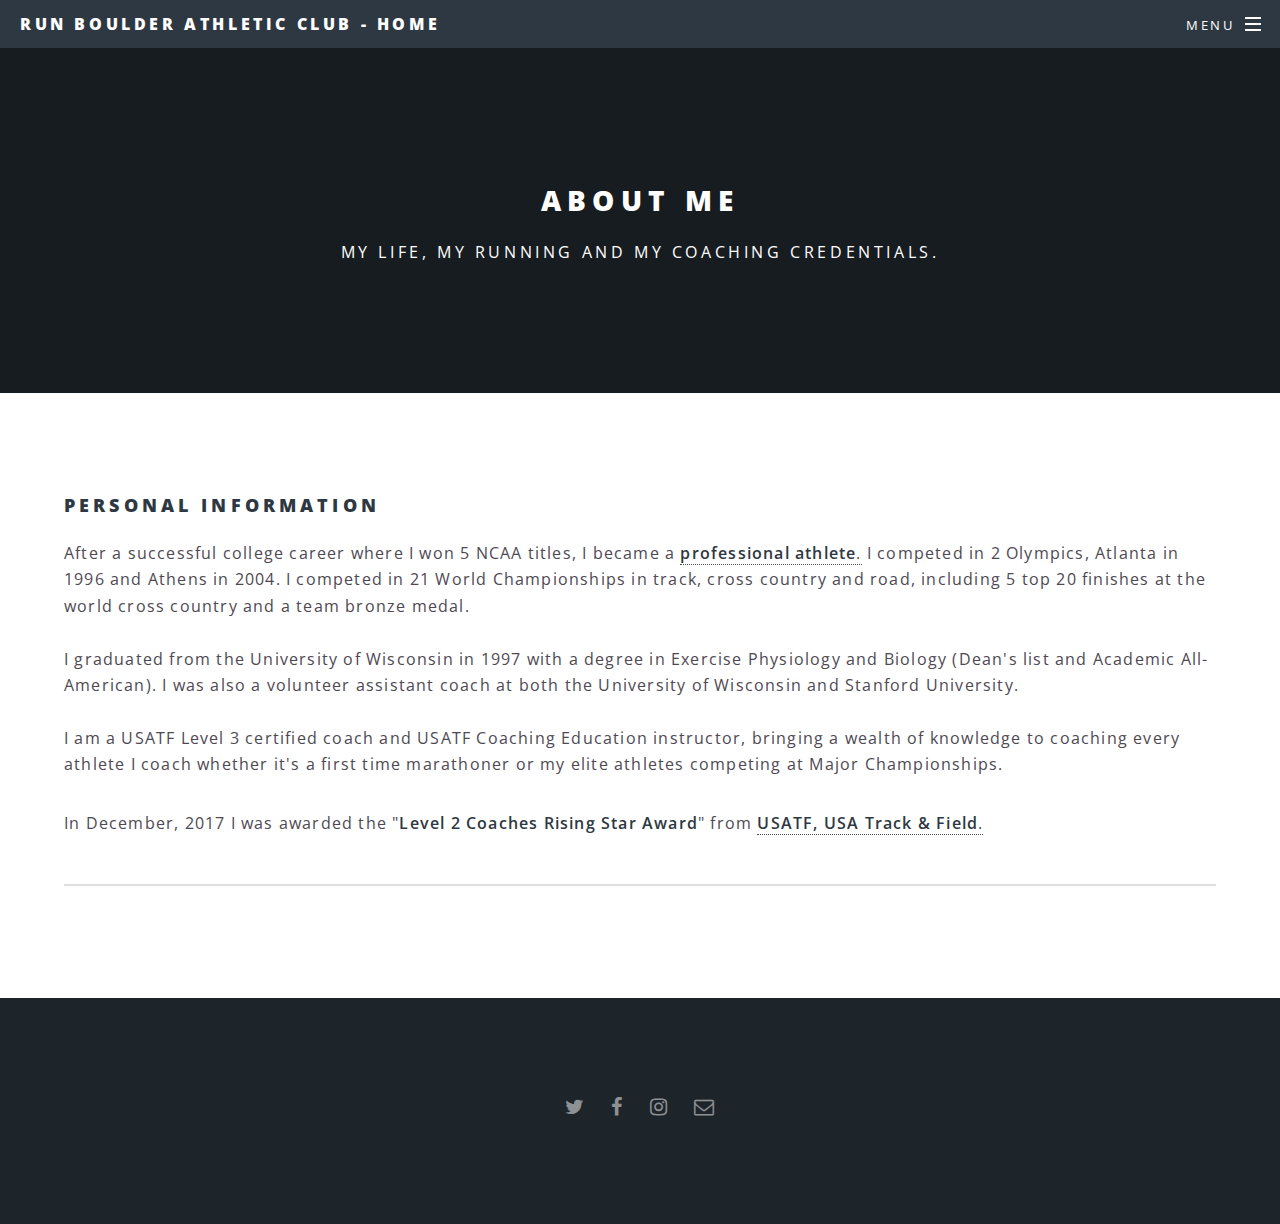
<file: about.html>
<!DOCTYPE HTML>
<!--
        Kathy Butler
        Coaching and training plans for runners. About Kathy Butler. 
-->
<html>
        <head>
<!-- Google Analytics -->
<!-- Global site tag (gtag.js) - Google Analytics -->
<script async src="https://www.googletagmanager.com/gtag/js?id=UA-117967742-1"></script>
<script>
  window.dataLayer = window.dataLayer || [];
  function gtag(){dataLayer.push(arguments);}
  gtag('js', new Date());

  gtag('config', 'UA-117967742-1');
</script>

<!-- End Google Analytics -->
                <title>Run Boulder Athletic Club - About me.</title>
		<meta charset="utf-8" />
        <meta name="description" content="Whether trying to prepare for a major city marathon, a local road race or just to get fit, Kathy Butler can provide a coaching program to ensure you get the most out of your running." />
        <meta name="keywords" content="Running, coaching,5k,10k,marathon,Online,training plan," />
        <meta name="author" content="metatags generator">
        <meta name="robots" content="index, follow">
        <meta name="revisit-after" content="30 days">
        <!-- Running, Coach, training -->

		<meta name="viewport" content="width=device-width, initial-scale=1" />
		<!--[if lte IE 8]><script src="assets/js/ie/html5shiv.js"></script><![endif]-->
		<link rel="stylesheet" href="assets/css/main.css" />
		<!--[if lte IE 8]><link rel="stylesheet" href="assets/css/ie8.css" /><![endif]-->
		<!--[if lte IE 9]><link rel="stylesheet" href="assets/css/ie9.css" /><![endif]-->
	</head>
	<body>

		<!-- Page Wrapper -->
			<div id="page-wrapper">

				<!-- Header -->
					<header id="header">
 <h1><a href="index.html#why">Run Boulder Athletic Club - Home</a></h1>
						<nav id="nav">
							<ul>
								<li class="special">
									<a href="#menu" class="menuToggle"><span>Menu</span></a>
									<div id="menu">
										<ul>
<li><a href="index.html#why">Home</a></li>
                                                                                        <li><a href="about.html">About Kathy</a></li>
                                                                                        <li><a href="meettheteam.html">Meet the team</a></li>       
                                                                                        <li><a href="contact.html">Contact Kathy</a></li>
<li><a href="http://messages.runboulder.org" target="_blank">Slack</a></li>
										</ul>
									</div>
								</li>
							</ul>
						</nav>
					</header>

				<!-- Main -->
					<article id="main">
						<header>
							<h2>About me</h2>
							<p>My life, my running and my coaching credentials.</p>
						</header>
						<section class="wrapper style5">
							<div class="inner">

								<h3>Personal Information</h3>
After a successful college career where I won 5 NCAA titles, I became a <a href="https://en.wikipedia.org/wiki/Kathy_Butler" target="_blank"><b>professional athlete</b>.</a> I competed in 2 Olympics, Atlanta in 1996 and Athens in 2004. I competed in 21 World Championships in track, cross country and road, including 5 top 20 finishes at the world cross country and a team bronze medal.
								<!--						<p>I was born in Edinburgh, Scotland and moved to England then Canada at eleven and again to the United States for University. As a result I have two citizenships (British and Canadian) and a green card to live and work in the US. --> <br></br>I graduated from the University of Wisconsin in 1997 with a degree in Exercise Physiology and Biology (Dean's list and Academic All-American). I was also a volunteer assistant coach at both the University of Wisconsin and Stanford University. <!--I enjoyed working with the cross country and track teams at both universities and it was a great compliment to my own running career.-->


								<!-- <p>In 2005 I moved to Nederland, Colorado to live in the mountains and train at altitude. It is a great place to live and train and has a nice running community that is both a part of and separate from the better known Boulder just down the hill. <br></br>When I was coaching the high school track and cross country teams in Nederland it allowed me to get more involved with the community and continue working on my coaching skills. We won 12 state individual and team championships.<br></br>In 1994 I was diagnosed with Graves' disease which is an autoimmune disease that kept me out of running for a couple of months but is in remission now.<br></br>I have now transitioned completely from professional athlete to coach and love the rewards and challenges of coaching.<br></br>I also teach coaching education for USATF. This allows me to share my passion for coaching while meeting coaches from all over the United States. --><br></br>I am a USATF Level 3 certified coach and USATF Coaching Education instructor, bringing a wealth of knowledge to coaching every athlete I coach whether it's a first time marathoner or my elite athletes competing at Major Championships. </p> In December, 2017 I was awarded the "<b>Level 2 Coaches Rising Star Award</b>" from <a href="http://www.usatf.org/Resources-for---/Coaches/Coaching-Education/CE-Awards.aspx" target="_blank"><b>USATF, USA Track & Field</b>.</a>
								<hr />
							</div>
						</section>
					</article>

				<!-- Footer -->
                                       <footer id="footer">
<ul class="icons">
                                                        <li><a href="https://twitter.com/runboulderac" class="icon fa-twitter"><span class="label">Twitter</span></a></li>
                                                        <li><a href="https://www.facebook.com/kathybutlerruncoaching" class="icon fa-facebook"><span class="label">Facebook</span></a></li>
                                                        <li><a href="https://www.instagram.com/runboulderac" class="icon fa-instagram"><span class="label">Instagram</span></a></li>
                                                        <li><a href="contact.html" class="icon fa-envelope-o"><span class="label">Email</span></a></li>
                                                </ul>
                                        </footer>
			</div>

		<!-- Scripts -->
			<script src="assets/js/jquery.min.js"></script>
			<script src="assets/js/jquery.scrollex.min.js"></script>
			<script src="assets/js/jquery.scrolly.min.js"></script>
			<script src="assets/js/skel.min.js"></script>
			<script src="assets/js/util.js"></script>
			<!--[if lte IE 8]><script src="assets/js/ie/respond.min.js"></script><![endif]-->
			<script src="assets/js/main.js"></script>

	</body>
</html>
</file>
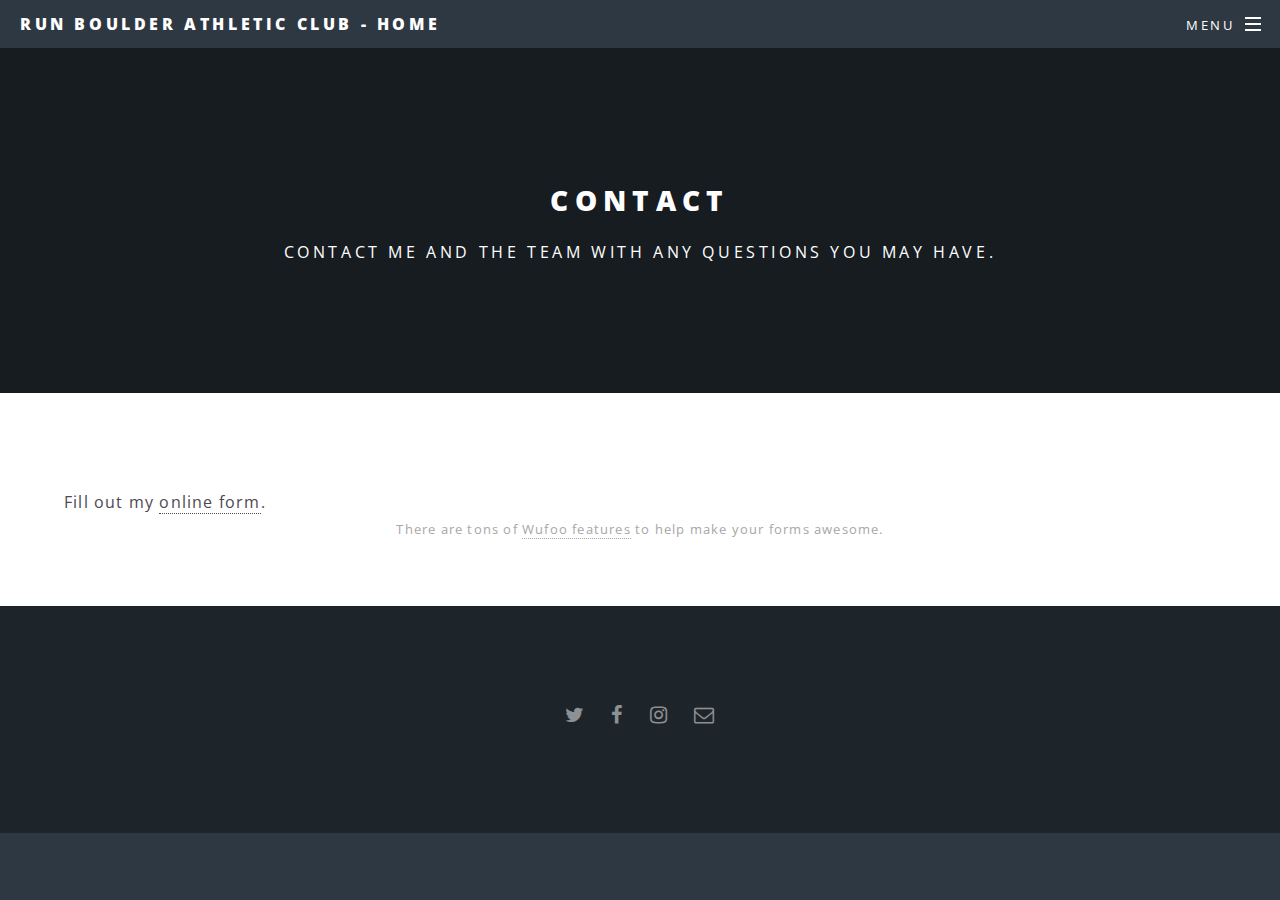
<file: contact.html>
<!DOCTYPE HTML>
<!--
        Kathy Butler
        Coaching and training plans for runners. About Kathy Butler. 
-->
<html>
        <head>
<!-- Google Analytics -->
<!-- Global site tag (gtag.js) - Google Analytics -->
<script async src="https://www.googletagmanager.com/gtag/js?id=UA-117967742-1"></script>
<script>
  window.dataLayer = window.dataLayer || [];
  function gtag(){dataLayer.push(arguments);}
  gtag('js', new Date());

  gtag('config', 'UA-117967742-1');
</script>
<!-- End Google Analytics -->
                <title>Run Boulder Athletic Club - About me.</title>
		<meta charset="utf-8" />
        <meta name="description" content="Whether trying to prepare for a major city marathon, a local road race or just to get fit, Kathy Butler can provide a coaching program to ensure you get the most out of your running." />
        <meta name="keywords" content="Running, coaching,5k,10k,marathon,Online,training plan," />
        <meta name="author" content="metatags generator">
        <meta name="robots" content="index, follow">
        <meta name="revisit-after" content="30 days">
        <!-- Running, Coach, training -->

		<meta name="viewport" content="width=device-width, initial-scale=1" />
		<!--[if lte IE 8]><script src="assets/js/ie/html5shiv.js"></script><![endif]-->
		<link rel="stylesheet" href="assets/css/main.css" />
		<!--[if lte IE 8]><link rel="stylesheet" href="assets/css/ie8.css" /><![endif]-->
		<!--[if lte IE 9]><link rel="stylesheet" href="assets/css/ie9.css" /><![endif]-->
	</head>
	<body>

		<!-- Page Wrapper -->
			<div id="page-wrapper">

				<!-- Header -->
					<header id="header">
 <h1><a href="index.html#why">Run Boulder Athletic Club - Home</a></h1>
						<nav id="nav">
							<ul>
								<li class="special">
									<a href="#menu" class="menuToggle"><span>Menu</span></a>
									<div id="menu">
										<ul>
<li><a href="index.html#why">Home</a></li>
                                                                                        <li><a href="about.html">About Kathy</a></li>
                                                                                        <li><a href="meettheteam.html">Meet the team</a></li>       
                                                                                        <li><a href="contact.html">Contact</a></li>
<li><a href="http://messages.runboulder.org" target="_blank">Slack</a></li>
										</ul>
									</div>
								</li>
							</ul>
						</nav>
					</header>

				<!-- Main -->

     <article id="main">
                                                <header>
                                                        <h2>Contact</h2>
                                                        <p>Contact me and the team with any questions you may have.</p>
                                                </header>
                                                <section class="wrapper style5">
                                                        <div class="inner">

<div id="wufoo-z1j1oyte131ckvb">
Fill out my <a href="https://kathybutler.wufoo.com/forms/z1j1oyte131ckvb">online form</a>.
</div>
<div id="wuf-adv" style="font-family:inherit;font-size: small;color:#a7a7a7;text-align:center;display:block;">There are tons of <a href="http://www.wufoo.com/features/">Wufoo features</a> to help make your forms awesome.</div>
<script type="text/javascript">var z1j1oyte131ckvb;(function(d, t) {
var s = d.createElement(t), options = {
'userName':'kathybutler',
'formHash':'z1j1oyte131ckvb',
'autoResize':true,
'height':'710',
'async':true,
'host':'wufoo.com',
'header':'show',
'ssl':true};
s.src = ('https:' == d.location.protocol ? 'https://' : 'http://') + 'www.wufoo.com/scripts/embed/form.js';
s.onload = s.onreadystatechange = function() {
var rs = this.readyState; if (rs) if (rs != 'complete') if (rs != 'loaded') return;
try { z1j1oyte131ckvb = new WufooForm();z1j1oyte131ckvb.initialize(options);z1j1oyte131ckvb.display(); } catch (e) {}};
var scr = d.getElementsByTagName(t)[0], par = scr.parentNode; par.insertBefore(s, scr);
})(document, 'script');</script>
</section>
                                                        </div>
                                                </section>
                                        </article>

				<!-- Footer -->
                                       <footer id="footer">
<ul class="icons">
                                                        <li><a href="https://twitter.com/runboulderac" class="icon fa-twitter"><span class="label">Twitter</span></a></li>
                                                        <li><a href="https://www.facebook.com/kathybutlerruncoaching" class="icon fa-facebook"><span class="label">Facebook</span></a></li>
                                                        <li><a href="https://www.instagram.com/runboulderac" class="icon fa-instagram"><span class="label">Instagram</span></a></li>
                                                        <li><a href="contact.html" class="icon fa-envelope-o"><span class="label">Email</span></a></li>
                                                </ul>
                                        </footer>
			</div>

		<!-- Scripts -->
			<script src="assets/js/jquery.min.js"></script>
			<script src="assets/js/jquery.scrollex.min.js"></script>
			<script src="assets/js/jquery.scrolly.min.js"></script>
			<script src="assets/js/skel.min.js"></script>
			<script src="assets/js/util.js"></script>
			<!--[if lte IE 8]><script src="assets/js/ie/respond.min.js"></script><![endif]-->
			<script src="assets/js/main.js"></script>

	</body>
</html>
</file>
<file: assets/css/ie8.css>
/*
	Spectral by HTML5 UP
	html5up.net | @ajlkn
	Free for personal and commercial use under the CCA 3.0 license (html5up.net/license)
*/

/* Icon */

	.icon.major {
		border: none;
	}

		.icon.major:before {
			font-size: 3em;
		}

/* Form */

	label {
		color: #2E3842;
	}

	input[type="text"],
	input[type="password"],
	input[type="email"],
	select,
	textarea {
		border: solid 1px #dfdfdf;
	}

/* Button */

	input[type="submit"],
	input[type="reset"],
	input[type="button"],
	button,
	.button {
		border: solid 2px #dfdfdf;
	}

		input[type="submit"].special,
		input[type="reset"].special,
		input[type="button"].special,
		button.special,
		.button.special {
			border: 0 !important;
		}

/* Page Wrapper + Menu */

	#menu {
		display: none;
	}

	body.is-menu-visible #menu {
		display: block;
	}

/* Header */

	#header nav > ul > li > a.menuToggle:after {
		display: none;
	}

/* Banner + Wrapper (style4) */

	#banner,
	.wrapper.style4 {
		-ms-behavior: url("assets/js/ie/backgroundsize.min.htc");
	}

		#banner:before,
		.wrapper.style4:before {
			display: none;
		}

/* Banner */

	#banner .more {
		height: 4em;
	}

		#banner .more:after {
			display: none;
		}

/* Main */

	#main > header {
		-ms-behavior: url("assets/js/ie/backgroundsize.min.htc");
	}

		#main > header:before {
			display: none;
		}
</file>
<file: assets/css/ie9.css>
/*
	Spectral by HTML5 UP
	html5up.net | @ajlkn
	Free for personal and commercial use under the CCA 3.0 license (html5up.net/license)
*/

/* Spotlight */

	.spotlight {
		display: block;
	}

		.spotlight .image {
			display: inline-block;
			vertical-align: top;
		}

		.spotlight .content {
			padding: 4em 4em 2em 4em ;
			display: inline-block;
		}

		.spotlight:after {
			clear: both;
			content: '';
			display: block;
		}

/* Features */

	.features {
		display: block;
	}

		.features li {
			float: left;
		}

		.features:after {
			content: '';
			display: block;
			clear: both;
		}

/* Banner + Wrapper (style4) */

	#banner,
	.wrapper.style4 {
		background-image: url("https://live.staticflickr.com/65535/49548744547_327175d2ec_o.jpg");
		background-position: center center;
		background-repeat: no-repeat;
		background-size: cover;
		position: relative;
	}

		#banner:before,
		.wrapper.style4:before {
			background: #000000;
			content: '';
			height: 100%;
			left: 0;
			opacity: 0.5;
			position: absolute;
			top: 0;
			width: 100%;
		}

		#banner .inner,
		.wrapper.style4 .inner {
			position: relative;
			z-index: 1;
		}

/* Banner */

	#banner {
		padding: 14em 0 12em 0 ;
		height: auto;
	}

		#banner:after {
			display: none;
		}

/* CTA */

	#cta .inner header {
		float: left;
	}

	#cta .inner .actions {
		float: left;
	}

	#cta .inner:after {
		clear: both;
		content: '';
		display: block;
	}

/* Main */

	#main > header {
		background-image: url("https://live.staticflickr.com/65535/49548744547_327175d2ec_o.jpg");
		background-position: center center;
		background-repeat: no-repeat;
		background-size: cover;
		position: relative;
	}

		#main > header:before {
			background: #000000;
			content: '';
			height: 100%;
			left: 0;
			opacity: 0.5;
			position: absolute;
			top: 0;
			width: 100%;
		}

		#main > header > * {
			position: relative;
			z-index: 1;
		}
</file>
<file: assets/css/main.css>
@import url(font-awesome.min.css);
@import url("https://fonts.googleapis.com/css?family=Open+Sans:400,400italic,600,600italic,800,800italic");

/*
	Spectral by HTML5 UP
	html5up.net | @ajlkn
	Free for personal and commercial use under the CCA 3.0 license (html5up.net/license)
*/

/* Reset */

	html, body, div, span, applet, object, iframe, h1, h2, h3, h4, h5, h6, p, blockquote, pre, a, abbr, acronym, address, big, cite, code, del, dfn, em, img, ins, kbd, q, s, samp, small, strike, strong, sub, sup, tt, var, b, u, i, center, dl, dt, dd, ol, ul, li, fieldset, form, label, legend, table, caption, tbody, tfoot, thead, tr, th, td, article, aside, canvas, details, embed, figure, figcaption, footer, header, hgroup, menu, nav, output, ruby, section, summary, time, mark, audio, video {
		margin: 0;
		padding: 0;
		border: 0;
		font-size: 100%;
		font: inherit;
		vertical-align: baseline;
	}

	article, aside, details, figcaption, figure, footer, header, hgroup, menu, nav, section {
		display: block;
	}

	body {
		line-height: 1;
	}

	ol, ul {
		list-style: none;
	}

	blockquote, q {
		quotes: none;
	}

	blockquote:before, blockquote:after, q:before, q:after {
		content: '';
		content: none;
	}

	table {
		border-collapse: collapse;
		border-spacing: 0;
	}

	body {
		-webkit-text-size-adjust: none;
	}

/* Box Model */

	*, *:before, *:after {
		-moz-box-sizing: border-box;
		-webkit-box-sizing: border-box;
		box-sizing: border-box;
	}

/* Grid */

	.row {
		border-bottom: solid 1px transparent;
		-moz-box-sizing: border-box;
		-webkit-box-sizing: border-box;
		box-sizing: border-box;
	}

	.row > * {
		float: left;
		-moz-box-sizing: border-box;
		-webkit-box-sizing: border-box;
		box-sizing: border-box;
	}

	.row:after, .row:before {
		content: '';
		display: block;
		clear: both;
		height: 0;
	}

	.row.uniform > * > :first-child {
		margin-top: 0;
	}

	.row.uniform > * > :last-child {
		margin-bottom: 0;
	}

	.row.\30 \25 > * {
		padding: 0 0 0 0em;
	}

	.row.\30 \25 {
		margin: 0 0 -1px 0em;
	}

	.row.uniform.\30 \25 > * {
		padding: 0em 0 0 0em;
	}

	.row.uniform.\30 \25 {
		margin: 0em 0 -1px 0em;
	}

	.row > * {
		padding: 0 0 0 1.5em;
	}

	.row {
		margin: 0 0 -1px -1.5em;
	}

	.row.uniform > * {
		padding: 1.5em 0 0 1.5em;
	}

	.row.uniform {
		margin: -1.5em 0 -1px -1.5em;
	}

	.row.\32 00\25 > * {
		padding: 0 0 0 3em;
	}

	.row.\32 00\25 {
		margin: 0 0 -1px -3em;
	}

	.row.uniform.\32 00\25 > * {
		padding: 3em 0 0 3em;
	}

	.row.uniform.\32 00\25 {
		margin: -3em 0 -1px -3em;
	}

	.row.\31 50\25 > * {
		padding: 0 0 0 2.25em;
	}

	.row.\31 50\25 {
		margin: 0 0 -1px -2.25em;
	}

	.row.uniform.\31 50\25 > * {
		padding: 2.25em 0 0 2.25em;
	}

	.row.uniform.\31 50\25 {
		margin: -2.25em 0 -1px -2.25em;
	}

	.row.\35 0\25 > * {
		padding: 0 0 0 0.75em;
	}

	.row.\35 0\25 {
		margin: 0 0 -1px -0.75em;
	}

	.row.uniform.\35 0\25 > * {
		padding: 0.75em 0 0 0.75em;
	}

	.row.uniform.\35 0\25 {
		margin: -0.75em 0 -1px -0.75em;
	}

	.row.\32 5\25 > * {
		padding: 0 0 0 0.375em;
	}

	.row.\32 5\25 {
		margin: 0 0 -1px -0.375em;
	}

	.row.uniform.\32 5\25 > * {
		padding: 0.375em 0 0 0.375em;
	}

	.row.uniform.\32 5\25 {
		margin: -0.375em 0 -1px -0.375em;
	}

	.\31 2u, .\31 2u\24 {
		width: 100%;
		clear: none;
		margin-left: 0;
	}

	.\31 1u, .\31 1u\24 {
		width: 91.6666666667%;
		clear: none;
		margin-left: 0;
	}

	.\31 0u, .\31 0u\24 {
		width: 83.3333333333%;
		clear: none;
		margin-left: 0;
	}

	.\39 u, .\39 u\24 {
		width: 75%;
		clear: none;
		margin-left: 0;
	}

	.\38 u, .\38 u\24 {
		width: 66.6666666667%;
		clear: none;
		margin-left: 0;
	}

	.\37 u, .\37 u\24 {
		width: 58.3333333333%;
		clear: none;
		margin-left: 0;
	}

	.\36 u, .\36 u\24 {
		width: 50%;
		clear: none;
		margin-left: 0;
	}

	.\35 u, .\35 u\24 {
		width: 41.6666666667%;
		clear: none;
		margin-left: 0;
	}

	.\34 u, .\34 u\24 {
		width: 33.3333333333%;
		clear: none;
		margin-left: 0;
	}

	.\33 u, .\33 u\24 {
		width: 25%;
		clear: none;
		margin-left: 0;
	}

	.\32 u, .\32 u\24 {
		width: 16.6666666667%;
		clear: none;
		margin-left: 0;
	}

	.\31 u, .\31 u\24 {
		width: 8.3333333333%;
		clear: none;
		margin-left: 0;
	}

	.\31 2u\24 + *,
	.\31 1u\24 + *,
	.\31 0u\24 + *,
	.\39 u\24 + *,
	.\38 u\24 + *,
	.\37 u\24 + *,
	.\36 u\24 + *,
	.\35 u\24 + *,
	.\34 u\24 + *,
	.\33 u\24 + *,
	.\32 u\24 + *,
	.\31 u\24 + * {
		clear: left;
	}

	.\-11u {
		margin-left: 91.66667%;
	}

	.\-10u {
		margin-left: 83.33333%;
	}

	.\-9u {
		margin-left: 75%;
	}

	.\-8u {
		margin-left: 66.66667%;
	}

	.\-7u {
		margin-left: 58.33333%;
	}

	.\-6u {
		margin-left: 50%;
	}

	.\-5u {
		margin-left: 41.66667%;
	}

	.\-4u {
		margin-left: 33.33333%;
	}

	.\-3u {
		margin-left: 25%;
	}

	.\-2u {
		margin-left: 16.66667%;
	}

	.\-1u {
		margin-left: 8.33333%;
	}

	@media screen and (max-width: 1680px) {

		.row > * {
			padding: 0 0 0 1.5em;
		}

		.row {
			margin: 0 0 -1px -1.5em;
		}

		.row.uniform > * {
			padding: 1.5em 0 0 1.5em;
		}

		.row.uniform {
			margin: -1.5em 0 -1px -1.5em;
		}

		.row.\32 00\25 > * {
			padding: 0 0 0 3em;
		}

		.row.\32 00\25 {
			margin: 0 0 -1px -3em;
		}

		.row.uniform.\32 00\25 > * {
			padding: 3em 0 0 3em;
		}

		.row.uniform.\32 00\25 {
			margin: -3em 0 -1px -3em;
		}

		.row.\31 50\25 > * {
			padding: 0 0 0 2.25em;
		}

		.row.\31 50\25 {
			margin: 0 0 -1px -2.25em;
		}

		.row.uniform.\31 50\25 > * {
			padding: 2.25em 0 0 2.25em;
		}

		.row.uniform.\31 50\25 {
			margin: -2.25em 0 -1px -2.25em;
		}

		.row.\35 0\25 > * {
			padding: 0 0 0 0.75em;
		}

		.row.\35 0\25 {
			margin: 0 0 -1px -0.75em;
		}

		.row.uniform.\35 0\25 > * {
			padding: 0.75em 0 0 0.75em;
		}

		.row.uniform.\35 0\25 {
			margin: -0.75em 0 -1px -0.75em;
		}

		.row.\32 5\25 > * {
			padding: 0 0 0 0.375em;
		}

		.row.\32 5\25 {
			margin: 0 0 -1px -0.375em;
		}

		.row.uniform.\32 5\25 > * {
			padding: 0.375em 0 0 0.375em;
		}

		.row.uniform.\32 5\25 {
			margin: -0.375em 0 -1px -0.375em;
		}

		.\31 2u\28xlarge\29, .\31 2u\24\28xlarge\29 {
			width: 100%;
			clear: none;
			margin-left: 0;
		}

		.\31 1u\28xlarge\29, .\31 1u\24\28xlarge\29 {
			width: 91.6666666667%;
			clear: none;
			margin-left: 0;
		}

		.\31 0u\28xlarge\29, .\31 0u\24\28xlarge\29 {
			width: 83.3333333333%;
			clear: none;
			margin-left: 0;
		}

		.\39 u\28xlarge\29, .\39 u\24\28xlarge\29 {
			width: 75%;
			clear: none;
			margin-left: 0;
		}

		.\38 u\28xlarge\29, .\38 u\24\28xlarge\29 {
			width: 66.6666666667%;
			clear: none;
			margin-left: 0;
		}

		.\37 u\28xlarge\29, .\37 u\24\28xlarge\29 {
			width: 58.3333333333%;
			clear: none;
			margin-left: 0;
		}

		.\36 u\28xlarge\29, .\36 u\24\28xlarge\29 {
			width: 50%;
			clear: none;
			margin-left: 0;
		}

		.\35 u\28xlarge\29, .\35 u\24\28xlarge\29 {
			width: 41.6666666667%;
			clear: none;
			margin-left: 0;
		}

		.\34 u\28xlarge\29, .\34 u\24\28xlarge\29 {
			width: 33.3333333333%;
			clear: none;
			margin-left: 0;
		}

		.\33 u\28xlarge\29, .\33 u\24\28xlarge\29 {
			width: 25%;
			clear: none;
			margin-left: 0;
		}

		.\32 u\28xlarge\29, .\32 u\24\28xlarge\29 {
			width: 16.6666666667%;
			clear: none;
			margin-left: 0;
		}

		.\31 u\28xlarge\29, .\31 u\24\28xlarge\29 {
			width: 8.3333333333%;
			clear: none;
			margin-left: 0;
		}

		.\31 2u\24\28xlarge\29 + *,
		.\31 1u\24\28xlarge\29 + *,
		.\31 0u\24\28xlarge\29 + *,
		.\39 u\24\28xlarge\29 + *,
		.\38 u\24\28xlarge\29 + *,
		.\37 u\24\28xlarge\29 + *,
		.\36 u\24\28xlarge\29 + *,
		.\35 u\24\28xlarge\29 + *,
		.\34 u\24\28xlarge\29 + *,
		.\33 u\24\28xlarge\29 + *,
		.\32 u\24\28xlarge\29 + *,
		.\31 u\24\28xlarge\29 + * {
			clear: left;
		}

		.\-11u\28xlarge\29 {
			margin-left: 91.66667%;
		}

		.\-10u\28xlarge\29 {
			margin-left: 83.33333%;
		}

		.\-9u\28xlarge\29 {
			margin-left: 75%;
		}

		.\-8u\28xlarge\29 {
			margin-left: 66.66667%;
		}

		.\-7u\28xlarge\29 {
			margin-left: 58.33333%;
		}

		.\-6u\28xlarge\29 {
			margin-left: 50%;
		}

		.\-5u\28xlarge\29 {
			margin-left: 41.66667%;
		}

		.\-4u\28xlarge\29 {
			margin-left: 33.33333%;
		}

		.\-3u\28xlarge\29 {
			margin-left: 25%;
		}

		.\-2u\28xlarge\29 {
			margin-left: 16.66667%;
		}

		.\-1u\28xlarge\29 {
			margin-left: 8.33333%;
		}

	}

	@media screen and (max-width: 1280px) {

		.row > * {
			padding: 0 0 0 1.5em;
		}

		.row {
			margin: 0 0 -1px -1.5em;
		}

		.row.uniform > * {
			padding: 1.5em 0 0 1.5em;
		}

		.row.uniform {
			margin: -1.5em 0 -1px -1.5em;
		}

		.row.\32 00\25 > * {
			padding: 0 0 0 3em;
		}

		.row.\32 00\25 {
			margin: 0 0 -1px -3em;
		}

		.row.uniform.\32 00\25 > * {
			padding: 3em 0 0 3em;
		}

		.row.uniform.\32 00\25 {
			margin: -3em 0 -1px -3em;
		}

		.row.\31 50\25 > * {
			padding: 0 0 0 2.25em;
		}

		.row.\31 50\25 {
			margin: 0 0 -1px -2.25em;
		}

		.row.uniform.\31 50\25 > * {
			padding: 2.25em 0 0 2.25em;
		}

		.row.uniform.\31 50\25 {
			margin: -2.25em 0 -1px -2.25em;
		}

		.row.\35 0\25 > * {
			padding: 0 0 0 0.75em;
		}

		.row.\35 0\25 {
			margin: 0 0 -1px -0.75em;
		}

		.row.uniform.\35 0\25 > * {
			padding: 0.75em 0 0 0.75em;
		}

		.row.uniform.\35 0\25 {
			margin: -0.75em 0 -1px -0.75em;
		}

		.row.\32 5\25 > * {
			padding: 0 0 0 0.375em;
		}

		.row.\32 5\25 {
			margin: 0 0 -1px -0.375em;
		}

		.row.uniform.\32 5\25 > * {
			padding: 0.375em 0 0 0.375em;
		}

		.row.uniform.\32 5\25 {
			margin: -0.375em 0 -1px -0.375em;
		}

		.\31 2u\28large\29, .\31 2u\24\28large\29 {
			width: 100%;
			clear: none;
			margin-left: 0;
		}

		.\31 1u\28large\29, .\31 1u\24\28large\29 {
			width: 91.6666666667%;
			clear: none;
			margin-left: 0;
		}

		.\31 0u\28large\29, .\31 0u\24\28large\29 {
			width: 83.3333333333%;
			clear: none;
			margin-left: 0;
		}

		.\39 u\28large\29, .\39 u\24\28large\29 {
			width: 75%;
			clear: none;
			margin-left: 0;
		}

		.\38 u\28large\29, .\38 u\24\28large\29 {
			width: 66.6666666667%;
			clear: none;
			margin-left: 0;
		}

		.\37 u\28large\29, .\37 u\24\28large\29 {
			width: 58.3333333333%;
			clear: none;
			margin-left: 0;
		}

		.\36 u\28large\29, .\36 u\24\28large\29 {
			width: 50%;
			clear: none;
			margin-left: 0;
		}

		.\35 u\28large\29, .\35 u\24\28large\29 {
			width: 41.6666666667%;
			clear: none;
			margin-left: 0;
		}

		.\34 u\28large\29, .\34 u\24\28large\29 {
			width: 33.3333333333%;
			clear: none;
			margin-left: 0;
		}

		.\33 u\28large\29, .\33 u\24\28large\29 {
			width: 25%;
			clear: none;
			margin-left: 0;
		}

		.\32 u\28large\29, .\32 u\24\28large\29 {
			width: 16.6666666667%;
			clear: none;
			margin-left: 0;
		}

		.\31 u\28large\29, .\31 u\24\28large\29 {
			width: 8.3333333333%;
			clear: none;
			margin-left: 0;
		}

		.\31 2u\24\28large\29 + *,
		.\31 1u\24\28large\29 + *,
		.\31 0u\24\28large\29 + *,
		.\39 u\24\28large\29 + *,
		.\38 u\24\28large\29 + *,
		.\37 u\24\28large\29 + *,
		.\36 u\24\28large\29 + *,
		.\35 u\24\28large\29 + *,
		.\34 u\24\28large\29 + *,
		.\33 u\24\28large\29 + *,
		.\32 u\24\28large\29 + *,
		.\31 u\24\28large\29 + * {
			clear: left;
		}

		.\-11u\28large\29 {
			margin-left: 91.66667%;
		}

		.\-10u\28large\29 {
			margin-left: 83.33333%;
		}

		.\-9u\28large\29 {
			margin-left: 75%;
		}

		.\-8u\28large\29 {
			margin-left: 66.66667%;
		}

		.\-7u\28large\29 {
			margin-left: 58.33333%;
		}

		.\-6u\28large\29 {
			margin-left: 50%;
		}

		.\-5u\28large\29 {
			margin-left: 41.66667%;
		}

		.\-4u\28large\29 {
			margin-left: 33.33333%;
		}

		.\-3u\28large\29 {
			margin-left: 25%;
		}

		.\-2u\28large\29 {
			margin-left: 16.66667%;
		}

		.\-1u\28large\29 {
			margin-left: 8.33333%;
		}

	}

	@media screen and (max-width: 980px) {

		.row > * {
			padding: 0 0 0 1.5em;
		}

		.row {
			margin: 0 0 -1px -1.5em;
		}

		.row.uniform > * {
			padding: 1.5em 0 0 1.5em;
		}

		.row.uniform {
			margin: -1.5em 0 -1px -1.5em;
		}

		.row.\32 00\25 > * {
			padding: 0 0 0 3em;
		}

		.row.\32 00\25 {
			margin: 0 0 -1px -3em;
		}

		.row.uniform.\32 00\25 > * {
			padding: 3em 0 0 3em;
		}

		.row.uniform.\32 00\25 {
			margin: -3em 0 -1px -3em;
		}

		.row.\31 50\25 > * {
			padding: 0 0 0 2.25em;
		}

		.row.\31 50\25 {
			margin: 0 0 -1px -2.25em;
		}

		.row.uniform.\31 50\25 > * {
			padding: 2.25em 0 0 2.25em;
		}

		.row.uniform.\31 50\25 {
			margin: -2.25em 0 -1px -2.25em;
		}

		.row.\35 0\25 > * {
			padding: 0 0 0 0.75em;
		}

		.row.\35 0\25 {
			margin: 0 0 -1px -0.75em;
		}

		.row.uniform.\35 0\25 > * {
			padding: 0.75em 0 0 0.75em;
		}

		.row.uniform.\35 0\25 {
			margin: -0.75em 0 -1px -0.75em;
		}

		.row.\32 5\25 > * {
			padding: 0 0 0 0.375em;
		}

		.row.\32 5\25 {
			margin: 0 0 -1px -0.375em;
		}

		.row.uniform.\32 5\25 > * {
			padding: 0.375em 0 0 0.375em;
		}

		.row.uniform.\32 5\25 {
			margin: -0.375em 0 -1px -0.375em;
		}

		.\31 2u\28medium\29, .\31 2u\24\28medium\29 {
			width: 100%;
			clear: none;
			margin-left: 0;
		}

		.\31 1u\28medium\29, .\31 1u\24\28medium\29 {
			width: 91.6666666667%;
			clear: none;
			margin-left: 0;
		}

		.\31 0u\28medium\29, .\31 0u\24\28medium\29 {
			width: 83.3333333333%;
			clear: none;
			margin-left: 0;
		}

		.\39 u\28medium\29, .\39 u\24\28medium\29 {
			width: 75%;
			clear: none;
			margin-left: 0;
		}

		.\38 u\28medium\29, .\38 u\24\28medium\29 {
			width: 66.6666666667%;
			clear: none;
			margin-left: 0;
		}

		.\37 u\28medium\29, .\37 u\24\28medium\29 {
			width: 58.3333333333%;
			clear: none;
			margin-left: 0;
		}

		.\36 u\28medium\29, .\36 u\24\28medium\29 {
			width: 50%;
			clear: none;
			margin-left: 0;
		}

		.\35 u\28medium\29, .\35 u\24\28medium\29 {
			width: 41.6666666667%;
			clear: none;
			margin-left: 0;
		}

		.\34 u\28medium\29, .\34 u\24\28medium\29 {
			width: 33.3333333333%;
			clear: none;
			margin-left: 0;
		}

		.\33 u\28medium\29, .\33 u\24\28medium\29 {
			width: 25%;
			clear: none;
			margin-left: 0;
		}

		.\32 u\28medium\29, .\32 u\24\28medium\29 {
			width: 16.6666666667%;
			clear: none;
			margin-left: 0;
		}

		.\31 u\28medium\29, .\31 u\24\28medium\29 {
			width: 8.3333333333%;
			clear: none;
			margin-left: 0;
		}

		.\31 2u\24\28medium\29 + *,
		.\31 1u\24\28medium\29 + *,
		.\31 0u\24\28medium\29 + *,
		.\39 u\24\28medium\29 + *,
		.\38 u\24\28medium\29 + *,
		.\37 u\24\28medium\29 + *,
		.\36 u\24\28medium\29 + *,
		.\35 u\24\28medium\29 + *,
		.\34 u\24\28medium\29 + *,
		.\33 u\24\28medium\29 + *,
		.\32 u\24\28medium\29 + *,
		.\31 u\24\28medium\29 + * {
			clear: left;
		}

		.\-11u\28medium\29 {
			margin-left: 91.66667%;
		}

		.\-10u\28medium\29 {
			margin-left: 83.33333%;
		}

		.\-9u\28medium\29 {
			margin-left: 75%;
		}

		.\-8u\28medium\29 {
			margin-left: 66.66667%;
		}

		.\-7u\28medium\29 {
			margin-left: 58.33333%;
		}

		.\-6u\28medium\29 {
			margin-left: 50%;
		}

		.\-5u\28medium\29 {
			margin-left: 41.66667%;
		}

		.\-4u\28medium\29 {
			margin-left: 33.33333%;
		}

		.\-3u\28medium\29 {
			margin-left: 25%;
		}

		.\-2u\28medium\29 {
			margin-left: 16.66667%;
		}

		.\-1u\28medium\29 {
			margin-left: 8.33333%;
		}

	}

	@media screen and (max-width: 736px) {

		.row > * {
			padding: 0 0 0 1.5em;
		}

		.row {
			margin: 0 0 -1px -1.5em;
		}

		.row.uniform > * {
			padding: 1.5em 0 0 1.5em;
		}

		.row.uniform {
			margin: -1.5em 0 -1px -1.5em;
		}

		.row.\32 00\25 > * {
			padding: 0 0 0 3em;
		}

		.row.\32 00\25 {
			margin: 0 0 -1px -3em;
		}

		.row.uniform.\32 00\25 > * {
			padding: 3em 0 0 3em;
		}

		.row.uniform.\32 00\25 {
			margin: -3em 0 -1px -3em;
		}

		.row.\31 50\25 > * {
			padding: 0 0 0 2.25em;
		}

		.row.\31 50\25 {
			margin: 0 0 -1px -2.25em;
		}

		.row.uniform.\31 50\25 > * {
			padding: 2.25em 0 0 2.25em;
		}

		.row.uniform.\31 50\25 {
			margin: -2.25em 0 -1px -2.25em;
		}

		.row.\35 0\25 > * {
			padding: 0 0 0 0.75em;
		}

		.row.\35 0\25 {
			margin: 0 0 -1px -0.75em;
		}

		.row.uniform.\35 0\25 > * {
			padding: 0.75em 0 0 0.75em;
		}

		.row.uniform.\35 0\25 {
			margin: -0.75em 0 -1px -0.75em;
		}

		.row.\32 5\25 > * {
			padding: 0 0 0 0.375em;
		}

		.row.\32 5\25 {
			margin: 0 0 -1px -0.375em;
		}

		.row.uniform.\32 5\25 > * {
			padding: 0.375em 0 0 0.375em;
		}

		.row.uniform.\32 5\25 {
			margin: -0.375em 0 -1px -0.375em;
		}

		.\31 2u\28small\29, .\31 2u\24\28small\29 {
			width: 100%;
			clear: none;
			margin-left: 0;
		}

		.\31 1u\28small\29, .\31 1u\24\28small\29 {
			width: 91.6666666667%;
			clear: none;
			margin-left: 0;
		}

		.\31 0u\28small\29, .\31 0u\24\28small\29 {
			width: 83.3333333333%;
			clear: none;
			margin-left: 0;
		}

		.\39 u\28small\29, .\39 u\24\28small\29 {
			width: 75%;
			clear: none;
			margin-left: 0;
		}

		.\38 u\28small\29, .\38 u\24\28small\29 {
			width: 66.6666666667%;
			clear: none;
			margin-left: 0;
		}

		.\37 u\28small\29, .\37 u\24\28small\29 {
			width: 58.3333333333%;
			clear: none;
			margin-left: 0;
		}

		.\36 u\28small\29, .\36 u\24\28small\29 {
			width: 50%;
			clear: none;
			margin-left: 0;
		}

		.\35 u\28small\29, .\35 u\24\28small\29 {
			width: 41.6666666667%;
			clear: none;
			margin-left: 0;
		}

		.\34 u\28small\29, .\34 u\24\28small\29 {
			width: 33.3333333333%;
			clear: none;
			margin-left: 0;
		}

		.\33 u\28small\29, .\33 u\24\28small\29 {
			width: 25%;
			clear: none;
			margin-left: 0;
		}

		.\32 u\28small\29, .\32 u\24\28small\29 {
			width: 16.6666666667%;
			clear: none;
			margin-left: 0;
		}

		.\31 u\28small\29, .\31 u\24\28small\29 {
			width: 8.3333333333%;
			clear: none;
			margin-left: 0;
		}

		.\31 2u\24\28small\29 + *,
		.\31 1u\24\28small\29 + *,
		.\31 0u\24\28small\29 + *,
		.\39 u\24\28small\29 + *,
		.\38 u\24\28small\29 + *,
		.\37 u\24\28small\29 + *,
		.\36 u\24\28small\29 + *,
		.\35 u\24\28small\29 + *,
		.\34 u\24\28small\29 + *,
		.\33 u\24\28small\29 + *,
		.\32 u\24\28small\29 + *,
		.\31 u\24\28small\29 + * {
			clear: left;
		}

		.\-11u\28small\29 {
			margin-left: 91.66667%;
		}

		.\-10u\28small\29 {
			margin-left: 83.33333%;
		}

		.\-9u\28small\29 {
			margin-left: 75%;
		}

		.\-8u\28small\29 {
			margin-left: 66.66667%;
		}

		.\-7u\28small\29 {
			margin-left: 58.33333%;
		}

		.\-6u\28small\29 {
			margin-left: 50%;
		}

		.\-5u\28small\29 {
			margin-left: 41.66667%;
		}

		.\-4u\28small\29 {
			margin-left: 33.33333%;
		}

		.\-3u\28small\29 {
			margin-left: 25%;
		}

		.\-2u\28small\29 {
			margin-left: 16.66667%;
		}

		.\-1u\28small\29 {
			margin-left: 8.33333%;
		}

	}

	@media screen and (max-width: 480px) {

		.row > * {
			padding: 0 0 0 1.5em;
		}

		.row {
			margin: 0 0 -1px -1.5em;
		}

		.row.uniform > * {
			padding: 1.5em 0 0 1.5em;
		}

		.row.uniform {
			margin: -1.5em 0 -1px -1.5em;
		}

		.row.\32 00\25 > * {
			padding: 0 0 0 3em;
		}

		.row.\32 00\25 {
			margin: 0 0 -1px -3em;
		}

		.row.uniform.\32 00\25 > * {
			padding: 3em 0 0 3em;
		}

		.row.uniform.\32 00\25 {
			margin: -3em 0 -1px -3em;
		}

		.row.\31 50\25 > * {
			padding: 0 0 0 2.25em;
		}

		.row.\31 50\25 {
			margin: 0 0 -1px -2.25em;
		}

		.row.uniform.\31 50\25 > * {
			padding: 2.25em 0 0 2.25em;
		}

		.row.uniform.\31 50\25 {
			margin: -2.25em 0 -1px -2.25em;
		}

		.row.\35 0\25 > * {
			padding: 0 0 0 0.75em;
		}

		.row.\35 0\25 {
			margin: 0 0 -1px -0.75em;
		}

		.row.uniform.\35 0\25 > * {
			padding: 0.75em 0 0 0.75em;
		}

		.row.uniform.\35 0\25 {
			margin: -0.75em 0 -1px -0.75em;
		}

		.row.\32 5\25 > * {
			padding: 0 0 0 0.375em;
		}

		.row.\32 5\25 {
			margin: 0 0 -1px -0.375em;
		}

		.row.uniform.\32 5\25 > * {
			padding: 0.375em 0 0 0.375em;
		}

		.row.uniform.\32 5\25 {
			margin: -0.375em 0 -1px -0.375em;
		}

		.\31 2u\28xsmall\29, .\31 2u\24\28xsmall\29 {
			width: 100%;
			clear: none;
			margin-left: 0;
		}

		.\31 1u\28xsmall\29, .\31 1u\24\28xsmall\29 {
			width: 91.6666666667%;
			clear: none;
			margin-left: 0;
		}

		.\31 0u\28xsmall\29, .\31 0u\24\28xsmall\29 {
			width: 83.3333333333%;
			clear: none;
			margin-left: 0;
		}

		.\39 u\28xsmall\29, .\39 u\24\28xsmall\29 {
			width: 75%;
			clear: none;
			margin-left: 0;
		}

		.\38 u\28xsmall\29, .\38 u\24\28xsmall\29 {
			width: 66.6666666667%;
			clear: none;
			margin-left: 0;
		}

		.\37 u\28xsmall\29, .\37 u\24\28xsmall\29 {
			width: 58.3333333333%;
			clear: none;
			margin-left: 0;
		}

		.\36 u\28xsmall\29, .\36 u\24\28xsmall\29 {
			width: 50%;
			clear: none;
			margin-left: 0;
		}

		.\35 u\28xsmall\29, .\35 u\24\28xsmall\29 {
			width: 41.6666666667%;
			clear: none;
			margin-left: 0;
		}

		.\34 u\28xsmall\29, .\34 u\24\28xsmall\29 {
			width: 33.3333333333%;
			clear: none;
			margin-left: 0;
		}

		.\33 u\28xsmall\29, .\33 u\24\28xsmall\29 {
			width: 25%;
			clear: none;
			margin-left: 0;
		}

		.\32 u\28xsmall\29, .\32 u\24\28xsmall\29 {
			width: 16.6666666667%;
			clear: none;
			margin-left: 0;
		}

		.\31 u\28xsmall\29, .\31 u\24\28xsmall\29 {
			width: 8.3333333333%;
			clear: none;
			margin-left: 0;
		}

		.\31 2u\24\28xsmall\29 + *,
		.\31 1u\24\28xsmall\29 + *,
		.\31 0u\24\28xsmall\29 + *,
		.\39 u\24\28xsmall\29 + *,
		.\38 u\24\28xsmall\29 + *,
		.\37 u\24\28xsmall\29 + *,
		.\36 u\24\28xsmall\29 + *,
		.\35 u\24\28xsmall\29 + *,
		.\34 u\24\28xsmall\29 + *,
		.\33 u\24\28xsmall\29 + *,
		.\32 u\24\28xsmall\29 + *,
		.\31 u\24\28xsmall\29 + * {
			clear: left;
		}

		.\-11u\28xsmall\29 {
			margin-left: 91.66667%;
		}

		.\-10u\28xsmall\29 {
			margin-left: 83.33333%;
		}

		.\-9u\28xsmall\29 {
			margin-left: 75%;
		}

		.\-8u\28xsmall\29 {
			margin-left: 66.66667%;
		}

		.\-7u\28xsmall\29 {
			margin-left: 58.33333%;
		}

		.\-6u\28xsmall\29 {
			margin-left: 50%;
		}

		.\-5u\28xsmall\29 {
			margin-left: 41.66667%;
		}

		.\-4u\28xsmall\29 {
			margin-left: 33.33333%;
		}

		.\-3u\28xsmall\29 {
			margin-left: 25%;
		}

		.\-2u\28xsmall\29 {
			margin-left: 16.66667%;
		}

		.\-1u\28xsmall\29 {
			margin-left: 8.33333%;
		}

	}

/* Basic */

	@-ms-viewport {
		width: device-width;
	}

	body {
		background: #2e3842;
	}

		body.is-loading *, body.is-loading *:before, body.is-loading *:after {
			-moz-animation: none !important;
			-webkit-animation: none !important;
			-ms-animation: none !important;
			animation: none !important;
			-moz-transition: none !important;
			-webkit-transition: none !important;
			-ms-transition: none !important;
			transition: none !important;
		}

	body, input, select, textarea {
		color: #fff;
		font-family: "Open Sans", Helvetica, sans-serif;
		font-size: 15pt;
		font-weight: 400;
		letter-spacing: 0.075em;
		line-height: 1.65em;
	}

		@media screen and (max-width: 1680px) {

			body, input, select, textarea {
				font-size: 13pt;
			}

		}

		@media screen and (max-width: 1280px) {

			body, input, select, textarea {
				font-size: 12pt;
			}

		}

		@media screen and (max-width: 736px) {

			body, input, select, textarea {
				font-size: 11pt;
				letter-spacing: 0.0375em;
			}

		}

	a {
		-moz-transition: color 0.2s ease, border-bottom-color 0.2s ease;
		-webkit-transition: color 0.2s ease, border-bottom-color 0.2s ease;
		-ms-transition: color 0.2s ease, border-bottom-color 0.2s ease;
		transition: color 0.2s ease, border-bottom-color 0.2s ease;
		border-bottom: dotted 1px;
		color: inherit;
		text-decoration: none;
	}

		a:hover {
			border-bottom-color: transparent;
		}

	strong, b {
		color: #fff;
		font-weight: 600;
	}

	em, i {
		font-style: italic;
	}

	p {
		margin: 0 0 2em 0;
	}

	h1, h2, h3, h4, h5, h6 {
		color: #fff;
		font-weight: 800;
		letter-spacing: 0.225em;
		line-height: 1em;
		margin: 0 0 1em 0;
		text-transform: uppercase;
	}

		h1 a, h2 a, h3 a, h4 a, h5 a, h6 a {
			color: inherit;
			text-decoration: none;
		}

	h2 {
		font-size: 1.35em;
		line-height: 1.75em;
	}

		@media screen and (max-width: 736px) {

			h2 {
				font-size: 1.1em;
				line-height: 1.65em;
			}

		}

	h3 {
		font-size: 1.15em;
		line-height: 1.75em;
	}

		@media screen and (max-width: 736px) {

			h3 {
				font-size: 1em;
				line-height: 1.65em;
			}

		}

	h4 {
		font-size: 1em;
		line-height: 1.5em;
	}

	h5 {
		font-size: 0.8em;
		line-height: 1.5em;
	}

	h6 {
		font-size: 0.7em;
		line-height: 1.5em;
	}

	sub {
		font-size: 0.8em;
		position: relative;
		top: 0.5em;
	}

	sup {
		font-size: 0.8em;
		position: relative;
		top: -0.5em;
	}

	hr {
		border: 0;
		border-bottom: solid 2px #fff;
		margin: 3em 0;
	}

		hr.major {
			margin: 4.5em 0;
		}

	blockquote {
		border-left: solid 4px #fff;
		font-style: italic;
		margin: 0 0 2em 0;
		padding: 0.5em 0 0.5em 2em;
	}

	code {
		background: rgba(144, 144, 144, 0.25);
		border-radius: 3px;
		font-family: "Courier New", monospace;
		font-size: 0.9em;
		letter-spacing: 0;
		margin: 0 0.25em;
		padding: 0.25em 0.65em;
	}

	pre {
		-webkit-overflow-scrolling: touch;
		font-family: "Courier New", monospace;
		font-size: 0.9em;
		margin: 0 0 2em 0;
	}

		pre code {
			display: block;
			line-height: 1.75em;
			padding: 1em 1.5em;
			overflow-x: auto;
		}

	.align-left {
		text-align: left;
	}

	.align-center {
		text-align: center;
	}

	.align-right {
		text-align: right;
	}

/* Section/Article */

	section.special, article.special {
		text-align: center;
	}

	header p {
		color: rgba(255, 255, 255, 0.5);
		position: relative;
		top: -0.25em;
	}

	header h3 + p {
		font-size: 1.1em;
	}

	header h4 + p,
	header h5 + p,
	header h6 + p {
		font-size: 0.9em;
	}

	header.major {
		margin: 0 0 3.5em 0;
	}

		header.major h2, header.major h3, header.major h4, header.major h5, header.major h6 {
			border-bottom: solid 2px #fff;
			display: inline-block;
			padding-bottom: 1em;
			position: relative;
		}

			header.major h2:after, header.major h3:after, header.major h4:after, header.major h5:after, header.major h6:after {
				content: '';
				display: block;
				height: 1px;
			}

		header.major p {
			color: #fff;
			top: 0;
		}

		@media screen and (max-width: 736px) {

			header.major {
				margin: 0 0 2em 0;
			}

		}

	@media screen and (max-width: 980px) {

		header br {
			display: none;
		}

	}

/* Form */

	form {
		margin: 0 0 2em 0;
	}

	label {
		color: #fff;
		display: block;
		font-size: 0.9em;
		font-weight: 600;
		margin: 0 0 1em 0;
	}

	input[type="text"],
	input[type="password"],
	input[type="email"],
	select,
	textarea {
		-moz-appearance: none;
		-webkit-appearance: none;
		-ms-appearance: none;
		appearance: none;
		background: rgba(144, 144, 144, 0.25);
		border-radius: 3px;
		border: none;
		color: inherit;
		display: block;
		outline: 0;
		padding: 0 1em;
		text-decoration: none;
		width: 100%;
	}

		input[type="text"]:invalid,
		input[type="password"]:invalid,
		input[type="email"]:invalid,
		select:invalid,
		textarea:invalid {
			box-shadow: none;
		}

		input[type="text"]:focus,
		input[type="password"]:focus,
		input[type="email"]:focus,
		select:focus,
		textarea:focus {
			box-shadow: 0 0 0 2px #21b2a6;
		}

	.select-wrapper {
		text-decoration: none;
		display: block;
		position: relative;
	}

		.select-wrapper:before {
			-moz-osx-font-smoothing: grayscale;
			-webkit-font-smoothing: antialiased;
			font-family: FontAwesome;
			font-style: normal;
			font-weight: normal;
			text-transform: none !important;
		}

		.select-wrapper:before {
			-moz-pointer-events: none;
			-webkit-pointer-events: none;
			-ms-pointer-events: none;
			pointer-events: none;
			color: #fff;
			content: '\f078';
			display: block;
			height: 2.75em;
			line-height: 2.75em;
			position: absolute;
			right: 0;
			text-align: center;
			top: 0;
			width: 2.75em;
		}

		.select-wrapper select::-ms-expand {
			display: none;
		}

	input[type="text"],
	input[type="password"],
	input[type="email"],
	select {
		height: 2.75em;
	}

	textarea {
		padding: 0.75em 1em;
	}

	input[type="checkbox"],
	input[type="radio"] {
		-moz-appearance: none;
		-webkit-appearance: none;
		-ms-appearance: none;
		appearance: none;
		display: block;
		float: left;
		margin-right: -2em;
		opacity: 0;
		width: 1em;
		z-index: -1;
	}

		input[type="checkbox"] + label,
		input[type="radio"] + label {
			text-decoration: none;
			color: #fff;
			cursor: pointer;
			display: inline-block;
			font-size: 1em;
			font-weight: 400;
			padding-left: 2.4em;
			padding-right: 0.75em;
			position: relative;
		}

			input[type="checkbox"] + label:before,
			input[type="radio"] + label:before {
				-moz-osx-font-smoothing: grayscale;
				-webkit-font-smoothing: antialiased;
				font-family: FontAwesome;
				font-style: normal;
				font-weight: normal;
				text-transform: none !important;
			}

			input[type="checkbox"] + label:before,
			input[type="radio"] + label:before {
				background: rgba(144, 144, 144, 0.25);
				border-radius: 3px;
				content: '';
				display: inline-block;
				height: 1.65em;
				left: 0;
				line-height: 1.58125em;
				position: absolute;
				text-align: center;
				top: 0;
				width: 1.65em;
			}

		input[type="checkbox"]:checked + label:before,
		input[type="radio"]:checked + label:before {
			background: #2e3842;
			color: #fff;
			content: '\f00c';
		}

		input[type="checkbox"]:focus + label:before,
		input[type="radio"]:focus + label:before {
			box-shadow: 0 0 0 2px #21b2a6;
		}

	input[type="checkbox"] + label:before {
		border-radius: 3px;
	}

	input[type="radio"] + label:before {
		border-radius: 100%;
	}

	::-webkit-input-placeholder {
		color: rgba(255, 255, 255, 0.5) !important;
		opacity: 1.0;
	}

	:-moz-placeholder {
		color: rgba(255, 255, 255, 0.5) !important;
		opacity: 1.0;
	}

	::-moz-placeholder {
		color: rgba(255, 255, 255, 0.5) !important;
		opacity: 1.0;
	}

	:-ms-input-placeholder {
		color: rgba(255, 255, 255, 0.5) !important;
		opacity: 1.0;
	}

	.formerize-placeholder {
		color: rgba(255, 255, 255, 0.5) !important;
		opacity: 1.0;
	}

/* Box */

	.box {
		border-radius: 3px;
		border: solid 2px #fff;
		margin-bottom: 2em;
		padding: 1.5em;
	}

		.box > :last-child,
		.box > :last-child > :last-child,
		.box > :last-child > :last-child > :last-child {
			margin-bottom: 0;
		}

		.box.alt {
			border: 0;
			border-radius: 0;
			padding: 0;
		}

/* Icon */

	.icon {
		text-decoration: none;
		border-bottom: none;
		position: relative;
	}

		.icon:before {
			-moz-osx-font-smoothing: grayscale;
			-webkit-font-smoothing: antialiased;
			font-family: FontAwesome;
			font-style: normal;
			font-weight: normal;
			text-transform: none !important;
		}

		.icon > .label {
			display: none;
		}

		.icon.major {
			-moz-transform: rotate(-45deg);
			-webkit-transform: rotate(-45deg);
			-ms-transform: rotate(-45deg);
			transform: rotate(-45deg);
			border-radius: 3px;
			border: solid 2px #fff;
			display: inline-block;
			font-size: 1.35em;
			height: calc(3em + 2px);
			line-height: 3em;
			text-align: center;
			width: calc(3em + 2px);
		}

			.icon.major:before {
				-moz-transform: rotate(45deg);
				-webkit-transform: rotate(45deg);
				-ms-transform: rotate(45deg);
				transform: rotate(45deg);
				display: inline-block;
				font-size: 1.5em;
			}

			@media screen and (max-width: 736px) {

				.icon.major {
					font-size: 1em;
				}

			}

		.icon.style1 {
			color: #00ffcc;
		}

		.icon.style2 {
			color: #00f0ff;
		}

		.icon.style3 {
			color: #76ddff;
		}

/* Image */

	.image {
		border-radius: 3px;
		border: 0;
		display: inline-block;
		position: relative;
	}

		.image img {
			border-radius: 3px;
			display: block;
		}

		.image.left {
			float: left;
			margin: 0 2em 2em 0;
			top: 0.25em;
		}

		.image.right {
			float: right;
			margin: 0 0 2em 2em;
			top: 0.25em;
		}

		.image.left, .image.right {
			max-width: 40%;
		}

			.image.left img, .image.right img {
				width: 100%;
			}

		.image.fit {
			display: block;
			margin: 0 0 2em 0;
			width: 100%;
		}

			.image.fit img {
				width: 100%;
			}

/* List */

	ol {
		list-style: decimal;
		margin: 0 0 2em 0;
		padding-left: 1.25em;
	}

		ol li {
			padding-left: 0.25em;
		}

	ul {
		list-style: disc;
		margin: 0 0 2em 0;
		padding-left: 1em;
	}

		ul li {
			padding-left: 0.5em;
		}

		ul.alt {
			list-style: none;
			padding-left: 0;
		}

			ul.alt li {
				border-top: solid 1px #fff;
				padding: 0.5em 0;
			}

				ul.alt li:first-child {
					border-top: 0;
					padding-top: 0;
				}

		ul.icons {
			cursor: default;
			list-style: none;
			padding-left: 0;
		}

			ul.icons li {
				display: inline-block;
				padding: 0 1em 0 0;
			}

				ul.icons li:last-child {
					padding-right: 0 !important;
				}

			ul.icons.major {
				padding: 1em 0;
			}

				ul.icons.major li {
					padding-right: 3.5em;
				}

					@media screen and (max-width: 736px) {

						ul.icons.major li {
							padding: 0 1em !important;
						}

					}

		ul.actions {
			cursor: default;
			list-style: none;
			padding-left: 0;
		}

			ul.actions li {
				display: inline-block;
				padding: 0 1.5em 0 0;
				vertical-align: middle;
			}

				ul.actions li:last-child {
					padding-right: 0;
				}

			ul.actions.small li {
				padding: 0 0.75em 0 0;
			}

			ul.actions.vertical li {
				display: block;
				padding: 1.5em 0 0 0;
			}

				ul.actions.vertical li:first-child {
					padding-top: 0;
				}

				ul.actions.vertical li > * {
					margin-bottom: 0;
				}

			ul.actions.vertical.small li {
				padding: 0.75em 0 0 0;
			}

				ul.actions.vertical.small li:first-child {
					padding-top: 0;
				}

			ul.actions.fit {
				display: table;
				margin-left: -1.5em;
				padding: 0;
				table-layout: fixed;
				width: calc(100% + 1.5em);
			}

				ul.actions.fit li {
					display: table-cell;
					padding: 0 0 0 1.5em;
				}

					ul.actions.fit li > * {
						margin-bottom: 0;
					}

				ul.actions.fit.small {
					margin-left: -0.75em;
					width: calc(100% + 0.75em);
				}

					ul.actions.fit.small li {
						padding: 0 0 0 0.75em;
					}

			@media screen and (max-width: 736px) {

				ul.actions li {
					display: block;
					padding: 1em 0 0 0;
					text-align: center;
					width: 100%;
				}

					ul.actions li:first-child {
						padding-top: 0;
					}

					ul.actions li > * {
						margin: 0 auto !important;
						max-width: 30em;
						width: 100%;
					}

						ul.actions li > *.icon:before {
							margin-left: -1em;
						}

				ul.actions.small li {
					padding: 0.5em 0 0 0;
				}

					ul.actions.small li:first-child {
						padding-top: 0;
					}

			}

	dl {
		margin: 0 0 2em 0;
	}

/* Table */

	.table-wrapper {
		-webkit-overflow-scrolling: touch;
		overflow-x: auto;
	}

	table {
		margin: 0 0 2em 0;
		width: 100%;
	}

		table tbody tr {
			border: solid 1px #fff;
			border-left: 0;
			border-right: 0;
		}

			table tbody tr:nth-child(2n + 1) {
				background-color: rgba(144, 144, 144, 0.25);
			}

		table td {
			padding: 0.75em 0.75em;
		}

		table th {
			color: #fff;
			font-size: 0.9em;
			font-weight: 600;
			padding: 0 0.75em 0.75em 0.75em;
			text-align: left;
		}

		table thead {
			border-bottom: solid 2px #fff;
		}

		table tfoot {
			border-top: solid 2px #fff;
		}

		table.alt {
			border-collapse: separate;
		}

			table.alt tbody tr td {
				border: solid 1px #fff;
				border-left-width: 0;
				border-top-width: 0;
			}

				table.alt tbody tr td:first-child {
					border-left-width: 1px;
				}

			table.alt tbody tr:first-child td {
				border-top-width: 1px;
			}

			table.alt thead {
				border-bottom: 0;
			}

			table.alt tfoot {
				border-top: 0;
			}

/* Button */

	input[type="submit"],
	input[type="reset"],
	input[type="button"],
	button,
	.button {
		-moz-appearance: none;
		-webkit-appearance: none;
		-ms-appearance: none;
		appearance: none;
		-moz-transition: background-color 0.2s ease-in-out, color 0.2s ease-in-out;
		-webkit-transition: background-color 0.2s ease-in-out, color 0.2s ease-in-out;
		-ms-transition: background-color 0.2s ease-in-out, color 0.2s ease-in-out;
		transition: background-color 0.2s ease-in-out, color 0.2s ease-in-out;
		background-color: transparent;
		border-radius: 3px;
		border: 0;
		box-shadow: inset 0 0 0 2px #fff;
		color: #fff;
		cursor: pointer;
		display: inline-block;
		font-size: 0.8em;
		font-weight: 600;
		height: 3.125em;
		letter-spacing: 0.225em;
		line-height: 3.125em;
		padding: 0 2.75em;
		text-align: center;
		text-decoration: none;
		text-transform: uppercase;
		white-space: nowrap;
		overflow: hidden;
		text-overflow: ellipsis;
	}

		input[type="submit"]:hover,
		input[type="reset"]:hover,
		input[type="button"]:hover,
		button:hover,
		.button:hover {
			background-color: rgba(144, 144, 144, 0.25);
		}

		input[type="submit"]:active,
		input[type="reset"]:active,
		input[type="button"]:active,
		button:active,
		.button:active {
			background-color: rgba(144, 144, 144, 0.5);
		}

		input[type="submit"].icon:before,
		input[type="reset"].icon:before,
		input[type="button"].icon:before,
		button.icon:before,
		.button.icon:before {
			margin-right: 0.5em;
		}

		input[type="submit"].fit,
		input[type="reset"].fit,
		input[type="button"].fit,
		button.fit,
		.button.fit {
			display: block;
			margin: 0 0 1em 0;
			width: 100%;
		}

		input[type="submit"].small,
		input[type="reset"].small,
		input[type="button"].small,
		button.small,
		.button.small {
			font-size: 0.8em;
		}

		input[type="submit"].big,
		input[type="reset"].big,
		input[type="button"].big,
		button.big,
		.button.big {
			font-size: 1.35em;
		}

		input[type="submit"].special,
		input[type="reset"].special,
		input[type="button"].special,
		button.special,
		.button.special {
			background-color: #ed4933;
			box-shadow: none !important;
			color: #ffffff !important;
		}

			input[type="submit"].special:hover,
			input[type="reset"].special:hover,
			input[type="button"].special:hover,
			button.special:hover,
			.button.special:hover {
				background-color: #ef5e4a !important;
			}

			input[type="submit"].special:active,
			input[type="reset"].special:active,
			input[type="button"].special:active,
			button.special:active,
			.button.special:active {
				background-color: #eb341c !important;
			}

		input[type="submit"].disabled, input[type="submit"]:disabled,
		input[type="reset"].disabled,
		input[type="reset"]:disabled,
		input[type="button"].disabled,
		input[type="button"]:disabled,
		button.disabled,
		button:disabled,
		.button.disabled,
		.button:disabled {
			-moz-pointer-events: none;
			-webkit-pointer-events: none;
			-ms-pointer-events: none;
			pointer-events: none;
			opacity: 0.25;
		}

		@media screen and (max-width: 736px) {

			input[type="submit"],
			input[type="reset"],
			input[type="button"],
			button,
			.button {
				height: 3.75em;
				line-height: 3.75em;
			}

		}

/* Features */

	.features {
		display: -moz-flex;
		display: -webkit-flex;
		display: -ms-flex;
		display: flex;
		-moz-flex-wrap: wrap;
		-webkit-flex-wrap: wrap;
		-ms-flex-wrap: wrap;
		flex-wrap: wrap;
		-moz-justify-content: center;
		-webkit-justify-content: center;
		-ms-justify-content: center;
		justify-content: center;
		list-style: none;
		padding: 0;
		width: 100%;
	}

		.features li {
			padding: 4em 4em 2em 6em ;
			display: block;
			position: relative;
			text-align: left;
			width: 50%;
		}

			.features li:nth-child(1) {
				background-color: rgba(0, 0, 0, 0.035);
			}

			.features li:nth-child(2) {
				background-color: rgba(0, 0, 0, 0.07);
			}

			.features li:nth-child(3) {
				background-color: rgba(0, 0, 0, 0.105);
			}

			.features li:nth-child(4) {
				background-color: rgba(0, 0, 0, 0.14);
			}

			.features li:nth-child(5) {
				background-color: rgba(0, 0, 0, 0.175);
			}

			.features li:nth-child(6) {
				background-color: rgba(0, 0, 0, 0.21);
			}

			.features li:nth-child(7) {
				background-color: rgba(0, 0, 0, 0.245);
			}

			.features li:nth-child(8) {
				background-color: rgba(0, 0, 0, 0.28);
			}

			.features li:nth-child(9) {
				background-color: rgba(0, 0, 0, 0.315);
			}

			.features li:nth-child(10) {
				background-color: rgba(0, 0, 0, 0.35);
			}

			.features li:before {
				display: block;
				color: #00ffcc;
				position: absolute;
				left: 1.75em;
				top: 2.75em;
				font-size: 1.5em;
			}

			.features li:nth-child(1) {
				border-top-left-radius: 3px;
			}

			.features li:nth-child(2) {
				border-top-right-radius: 3px;
			}

			.features li:nth-last-child(1) {
				border-bottom-right-radius: 3px;
			}

			.features li:nth-last-child(2) {
				border-bottom-left-radius: 3px;
			}

			@media screen and (max-width: 980px) {

				.features li {
					padding: 3em 2em 1em 2em ;
					text-align: center;
				}

					.features li:before {
						left: 0;
						margin: 0 0 1em 0;
						position: relative;
						top: 0;
					}

			}

			@media screen and (max-width: 736px) {

				.features li {
					padding: 3em 0 1em 0 ;
					background-color: transparent !important;
					border-top: solid 2px #fff;
					width: 100%;
				}

					.features li:first-child {
						border-top: 0;
					}

			}

/* Spotlight */

	.spotlight {
		-moz-align-items: center;
		-webkit-align-items: center;
		-ms-align-items: center;
		align-items: center;
		display: -moz-flex;
		display: -webkit-flex;
		display: -ms-flex;
		display: flex;
	}

		.spotlight .image {
			-moz-order: 1;
			-webkit-order: 1;
			-ms-order: 1;
			order: 1;
			border-radius: 0;
			width: 40%;
		}

			.spotlight .image img {
				border-radius: 0;
				width: 100%;
			}

		.spotlight .content {
			padding: 2em 4em 0.1em 4em ;
			-moz-order: 2;
			-webkit-order: 2;
			-ms-order: 2;
			order: 2;
			max-width: 48em;
			width: 60%;
		}

		.spotlight:nth-child(2n) {
			-moz-flex-direction: row-reverse;
			-webkit-flex-direction: row-reverse;
			-ms-flex-direction: row-reverse;
			flex-direction: row-reverse;
		}

		.spotlight:nth-child(1) {
			background-color: rgba(0, 0, 0, 0.075);
		}

		.spotlight:nth-child(2) {
			background-color: rgba(0, 0, 0, 0.15);
		}

		.spotlight:nth-child(3) {
			background-color: rgba(0, 0, 0, 0.225);
		}

		.spotlight:nth-child(4) {
			background-color: rgba(0, 0, 0, 0.3);
		}

		.spotlight:nth-child(5) {
			background-color: rgba(0, 0, 0, 0.375);
		}

		.spotlight:nth-child(6) {
			background-color: rgba(0, 0, 0, 0.45);
		}

		.spotlight:nth-child(7) {
			background-color: rgba(0, 0, 0, 0.525);
		}

		.spotlight:nth-child(8) {
			background-color: rgba(0, 0, 0, 0.6);
		}

		.spotlight:nth-child(9) {
			background-color: rgba(0, 0, 0, 0.675);
		}

		.spotlight:nth-child(10) {
			background-color: rgba(0, 0, 0, 0.75);
		}

		@media screen and (max-width: 1280px) {

			.spotlight .image {
				width: 45%;
			}

			.spotlight .content {
				width: 55%;
			}

		}

		@media screen and (max-width: 980px) {

			.spotlight {
				display: block;
			}

				.spotlight br {
					display: none;
				}

				.spotlight .image {
					width: 100%;
				}

				.spotlight .content {
					padding: 4em 3em 2em 3em ;
					max-width: none;
					text-align: center;
					width: 100%;
				}

		}

		@media screen and (max-width: 736px) {

			.spotlight .content {
				padding: 3em 2em 1em 2em ;
			}

		}

/* Wrapper */

	.wrapper {
		padding: 6em 0 4em 0 ;
	}

		.wrapper > .inner {
			width: 60em;
			margin: 0 auto;
		}

			@media screen and (max-width: 1280px) {

				.wrapper > .inner {
					width: 90%;
				}

			}

			@media screen and (max-width: 980px) {

				.wrapper > .inner {
					width: 100%;
				}

			}

		.wrapper.alt {
			padding: 0;
		}

		.wrapper.style1 {
			background-color: #76779F;
			color: #c7ebe8;
		}

			.wrapper.style1 strong, .wrapper.style1 b {
				color: #ffffff;
			}

			.wrapper.style1 h2, .wrapper.style1 h3, .wrapper.style1 h4, .wrapper.style1 h5, .wrapper.style1 h6 {
				color: #ffffff;
			}

			.wrapper.style1 hr {
				border-color: rgba(0, 0, 0, 0.125);
			}

			.wrapper.style1 blockquote {
				border-color: rgba(0, 0, 0, 0.125);
			}

			.wrapper.style1 code {
				background: rgba(255, 255, 255, 0.075);
			}

			.wrapper.style1 header p {
				color: #a6e0db;
			}

			.wrapper.style1 header.major h2, .wrapper.style1 header.major h3, .wrapper.style1 header.major h4, .wrapper.style1 header.major h5, .wrapper.style1 header.major h6 {
				border-color: rgba(0, 0, 0, 0.125);
			}

			.wrapper.style1 header.major p {
				color: #c7ebe8;
			}

			.wrapper.style1 label {
				color: #ffffff;
			}

			.wrapper.style1 input[type="text"],
			.wrapper.style1 input[type="password"],
			.wrapper.style1 input[type="email"],
			.wrapper.style1 select,
			.wrapper.style1 textarea {
				background: rgba(255, 255, 255, 0.075);
			}

			.wrapper.style1 .select-wrapper:before {
				color: rgba(0, 0, 0, 0.125);
			}

			.wrapper.style1 input[type="checkbox"] + label,
			.wrapper.style1 input[type="radio"] + label {
				color: #c7ebe8;
			}

				.wrapper.style1 input[type="checkbox"] + label:before,
				.wrapper.style1 input[type="radio"] + label:before {
					background: rgba(255, 255, 255, 0.075);
				}

			.wrapper.style1 input[type="checkbox"]:checked + label:before,
			.wrapper.style1 input[type="radio"]:checked + label:before {
				background: #ffffff;
				color: #21b2a6;
			}

			.wrapper.style1 ::-webkit-input-placeholder {
				color: #a6e0db !important;
			}

			.wrapper.style1 :-moz-placeholder {
				color: #a6e0db !important;
			}

			.wrapper.style1 ::-moz-placeholder {
				color: #a6e0db !important;
			}

			.wrapper.style1 :-ms-input-placeholder {
				color: #a6e0db !important;
			}

			.wrapper.style1 .formerize-placeholder {
				color: #a6e0db !important;
			}

			.wrapper.style1 .icon.major {
				border-color: rgba(0, 0, 0, 0.125);
			}

			.wrapper.style1 ul.alt li {
				border-color: rgba(0, 0, 0, 0.125);
			}

			.wrapper.style1 table tbody tr {
				border-color: rgba(0, 0, 0, 0.125);
			}

				.wrapper.style1 table tbody tr:nth-child(2n + 1) {
					background-color: rgba(255, 255, 255, 0.075);
				}

			.wrapper.style1 table th {
				color: #ffffff;
			}

			.wrapper.style1 table thead {
				border-color: rgba(0, 0, 0, 0.125);
			}

			.wrapper.style1 table tfoot {
				border-color: rgba(0, 0, 0, 0.125);
			}

			.wrapper.style1 table.alt tbody tr td {
				border-color: rgba(0, 0, 0, 0.125);
			}

			.wrapper.style1 input[type="submit"],
			.wrapper.style1 input[type="reset"],
			.wrapper.style1 input[type="button"],
			.wrapper.style1 button,
			.wrapper.style1 .button {
				box-shadow: inset 0 0 0 2px rgba(0, 0, 0, 0.125);
				color: #ffffff;
			}

				.wrapper.style1 input[type="submit"]:hover,
				.wrapper.style1 input[type="reset"]:hover,
				.wrapper.style1 input[type="button"]:hover,
				.wrapper.style1 button:hover,
				.wrapper.style1 .button:hover {
					background-color: rgba(255, 255, 255, 0.075);
				}

				.wrapper.style1 input[type="submit"]:active,
				.wrapper.style1 input[type="reset"]:active,
				.wrapper.style1 input[type="button"]:active,
				.wrapper.style1 button:active,
				.wrapper.style1 .button:active {
					background-color: rgba(255, 255, 255, 0.2);
				}

			@media screen and (max-width: 736px) {

				.wrapper.style1 .features li {
					border-top-color: rgba(0, 0, 0, 0.125);
				}

			}

		.wrapper.style2 {
			background-color: #2e3842;
		}

		.wrapper.style3 {
			background-color: #505393;
			color: #d3d4e4;
		}

			.wrapper.style3 strong, .wrapper.style3 b {
				color: #ffffff;
			}

			.wrapper.style3 h2, .wrapper.style3 h3, .wrapper.style3 h4, .wrapper.style3 h5, .wrapper.style3 h6 {
				color: #ffffff;
			}

			.wrapper.style3 hr {
				border-color: rgba(0, 0, 0, 0.125);
			}

			.wrapper.style3 blockquote {
				border-color: rgba(0, 0, 0, 0.125);
			}

			.wrapper.style3 code {
				background: rgba(255, 255, 255, 0.075);
			}

			.wrapper.style3 header p {
				color: #b9bad3;
			}

			.wrapper.style3 header.major h2, .wrapper.style3 header.major h3, .wrapper.style3 header.major h4, .wrapper.style3 header.major h5, .wrapper.style3 header.major h6 {
				border-color: rgba(0, 0, 0, 0.125);
			}

			.wrapper.style3 header.major p {
				color: #d3d4e4;
			}

			.wrapper.style3 label {
				color: #ffffff;
			}

			.wrapper.style3 input[type="text"],
			.wrapper.style3 input[type="password"],
			.wrapper.style3 input[type="email"],
			.wrapper.style3 select,
			.wrapper.style3 textarea {
				background: rgba(255, 255, 255, 0.075);
			}

			.wrapper.style3 .select-wrapper:before {
				color: rgba(0, 0, 0, 0.125);
			}

			.wrapper.style3 input[type="checkbox"] + label,
			.wrapper.style3 input[type="radio"] + label {
				color: #d3d4e4;
			}

				.wrapper.style3 input[type="checkbox"] + label:before,
				.wrapper.style3 input[type="radio"] + label:before {
					background: rgba(255, 255, 255, 0.075);
				}

			.wrapper.style3 input[type="checkbox"]:checked + label:before,
			.wrapper.style3 input[type="radio"]:checked + label:before {
				background: #ffffff;
				color: #505393;
			}

			.wrapper.style3 ::-webkit-input-placeholder {
				color: #b9bad3 !important;
			}

			.wrapper.style3 :-moz-placeholder {
				color: #b9bad3 !important;
			}

			.wrapper.style3 ::-moz-placeholder {
				color: #b9bad3 !important;
			}

			.wrapper.style3 :-ms-input-placeholder {
				color: #b9bad3 !important;
			}

			.wrapper.style3 .formerize-placeholder {
				color: #b9bad3 !important;
			}

			.wrapper.style3 .icon.major {
				border-color: rgba(0, 0, 0, 0.125);
			}

			.wrapper.style3 ul.alt li {
				border-color: rgba(0, 0, 0, 0.125);
			}

			.wrapper.style3 table tbody tr {
				border-color: rgba(0, 0, 0, 0.125);
			}

				.wrapper.style3 table tbody tr:nth-child(2n + 1) {
					background-color: rgba(255, 255, 255, 0.075);
				}

			.wrapper.style3 table th {
				color: #ffffff;
			}

			.wrapper.style3 table thead {
				border-color: rgba(0, 0, 0, 0.125);
			}

			.wrapper.style3 table tfoot {
				border-color: rgba(0, 0, 0, 0.125);
			}

			.wrapper.style3 table.alt tbody tr td {
				border-color: rgba(0, 0, 0, 0.125);
			}

			.wrapper.style3 input[type="submit"],
			.wrapper.style3 input[type="reset"],
			.wrapper.style3 input[type="button"],
			.wrapper.style3 button,
			.wrapper.style3 .button {
				box-shadow: inset 0 0 0 2px rgba(0, 0, 0, 0.125);
				color: #ffffff;
			}

				.wrapper.style3 input[type="submit"]:hover,
				.wrapper.style3 input[type="reset"]:hover,
				.wrapper.style3 input[type="button"]:hover,
				.wrapper.style3 button:hover,
				.wrapper.style3 .button:hover {
					background-color: rgba(255, 255, 255, 0.075);
				}

				.wrapper.style3 input[type="submit"]:active,
				.wrapper.style3 input[type="reset"]:active,
				.wrapper.style3 input[type="button"]:active,
				.wrapper.style3 button:active,
				.wrapper.style3 .button:active {
					background-color: rgba(255, 255, 255, 0.2);
				}

			@media screen and (max-width: 736px) {

				.wrapper.style3 .features li {
					border-top-color: rgba(0, 0, 0, 0.125);
				}

			}

		.wrapper.style4 {
			background-color: transparent;
		}

		.wrapper.style5 {
			background-color: #ffffff;
			color: #4E4852;
		}

			.wrapper.style5 strong, .wrapper.style5 b {
				color: #2E3842;
			}

			.wrapper.style5 h2, .wrapper.style5 h3, .wrapper.style5 h4, .wrapper.style5 h5, .wrapper.style5 h6 {
				color: #2E3842;
			}

			.wrapper.style5 hr {
				border-color: #dfdfdf;
			}

			.wrapper.style5 blockquote {
				border-color: #dfdfdf;
			}

			.wrapper.style5 code {
				background: rgba(0, 0, 0, 0.0375);
			}

			.wrapper.style5 header p {
				color: #8E8892;
			}

			.wrapper.style5 header.major h2, .wrapper.style5 header.major h3, .wrapper.style5 header.major h4, .wrapper.style5 header.major h5, .wrapper.style5 header.major h6 {
				border-color: #dfdfdf;
			}

			.wrapper.style5 header.major p {
				color: #4E4852;
			}

			.wrapper.style5 label {
				color: #2E3842;
			}

			.wrapper.style5 input[type="text"],
			.wrapper.style5 input[type="password"],
			.wrapper.style5 input[type="email"],
			.wrapper.style5 select,
			.wrapper.style5 textarea {
				background: rgba(0, 0, 0, 0.0375);
			}

			.wrapper.style5 .select-wrapper:before {
				color: #dfdfdf;
			}

			.wrapper.style5 input[type="checkbox"] + label,
			.wrapper.style5 input[type="radio"] + label {
				color: #4E4852;
			}

				.wrapper.style5 input[type="checkbox"] + label:before,
				.wrapper.style5 input[type="radio"] + label:before {
					background: rgba(0, 0, 0, 0.0375);
				}

			.wrapper.style5 input[type="checkbox"]:checked + label:before,
			.wrapper.style5 input[type="radio"]:checked + label:before {
				background: #2E3842;
				color: #ffffff;
			}

			.wrapper.style5 ::-webkit-input-placeholder {
				color: #8E8892 !important;
			}

			.wrapper.style5 :-moz-placeholder {
				color: #8E8892 !important;
			}

			.wrapper.style5 ::-moz-placeholder {
				color: #8E8892 !important;
			}

			.wrapper.style5 :-ms-input-placeholder {
				color: #8E8892 !important;
			}

			.wrapper.style5 .formerize-placeholder {
				color: #8E8892 !important;
			}

			.wrapper.style5 .icon.major {
				border-color: #dfdfdf;
			}

			.wrapper.style5 ul.alt li {
				border-color: #dfdfdf;
			}

			.wrapper.style5 table tbody tr {
				border-color: #dfdfdf;
			}

				.wrapper.style5 table tbody tr:nth-child(2n + 1) {
					background-color: rgba(0, 0, 0, 0.0375);
				}

			.wrapper.style5 table th {
				color: #2E3842;
			}

			.wrapper.style5 table thead {
				border-color: #dfdfdf;
			}

			.wrapper.style5 table tfoot {
				border-color: #dfdfdf;
			}

			.wrapper.style5 table.alt tbody tr td {
				border-color: #dfdfdf;
			}

			.wrapper.style5 input[type="submit"],
			.wrapper.style5 input[type="reset"],
			.wrapper.style5 input[type="button"],
			.wrapper.style5 button,
			.wrapper.style5 .button {
				box-shadow: inset 0 0 0 2px #dfdfdf;
				color: #2E3842;
			}

				.wrapper.style5 input[type="submit"]:hover,
				.wrapper.style5 input[type="reset"]:hover,
				.wrapper.style5 input[type="button"]:hover,
				.wrapper.style5 button:hover,
				.wrapper.style5 .button:hover {
					background-color: rgba(0, 0, 0, 0.0375);
				}

				.wrapper.style5 input[type="submit"]:active,
				.wrapper.style5 input[type="reset"]:active,
				.wrapper.style5 input[type="button"]:active,
				.wrapper.style5 button:active,
				.wrapper.style5 .button:active {
					background-color: rgba(0, 0, 0, 0.1);
				}

			@media screen and (max-width: 736px) {

				.wrapper.style5 .features li {
					border-top-color: #dfdfdf;
				}

			}

		@media screen and (max-width: 980px) {

			.wrapper {
				padding: 4em 3em 2em 3em ;
			}

		}

		@media screen and (max-width: 736px) {

			.wrapper {
				padding: 3em 2em 1em 2em ;
			}

		}

/* Page Wrapper + Menu */

	#page-wrapper {
		-moz-transition: opacity 0.5s ease;
		-webkit-transition: opacity 0.5s ease;
		-ms-transition: opacity 0.5s ease;
		transition: opacity 0.5s ease;
		opacity: 1;
		padding-top: 3em;
	}

		#page-wrapper:before {
			background: transparent;
			content: '';
			display: block;
			display: none;
			height: 100%;
			left: 0;
			position: fixed;
			top: 0;
			width: 100%;
			z-index: 10001;
		}
	
	#ustaf {
		-moz-transform: translateX(20em);
		-webkit-transform: translateX(20em);
		-ms-transform: translateX(20em);
		transform: translateX(20em);
		-moz-transition: -moz-transform 0.5s ease;
		-webkit-transition: -webkit-transform 0.5s ease;
		-ms-transition: -ms-transform 0.5s ease;
		transition: transform 0.5s ease;
		-webkit-overflow-scrolling: touch;
		background: #76779F;
		color: #ffffff;
		height: 100%;
		max-width: 80%;
		overflow-y: auto;
		padding: 30em 20em;
		position: fixed;
		left: 20;
		top: 20;
		width: 20em;
		z-index: 10003;
	}

	#menu {
		-moz-transform: translateX(20em);
		-webkit-transform: translateX(20em);
		-ms-transform: translateX(20em);
		transform: translateX(20em);
		-moz-transition: -moz-transform 0.5s ease;
		-webkit-transition: -webkit-transform 0.5s ease;
		-ms-transition: -ms-transform 0.5s ease;
		transition: transform 0.5s ease;
		-webkit-overflow-scrolling: touch;
		background: #76779F;
		color: #ffffff;
		height: 100%;
		max-width: 80%;
		overflow-y: auto;
		padding: 3em 2em;
		position: fixed;
		right: 0;
		top: 0;
		width: 20em;
		z-index: 10002;
	}

		#menu ul {
			list-style: none;
			padding: 0;
		}

			#menu ul > li {
				border-top: solid 1px rgba(0, 0, 0, 0.125);
				margin: 0.5em 0 0 0;
				padding: 0.5em 0 0 0;
			}

				#menu ul > li:first-child {
					border-top: 0 !important;
					margin-top: 0 !important;
					padding-top: 0 !important;
				}

				#menu ul > li > a {
					border: 0;
					color: inherit;
					display: block;
					font-size: 0.8em;
					letter-spacing: 0.225em;
					outline: 0;
					text-decoration: none;
					text-transform: uppercase;
				}

					@media screen and (max-width: 736px) {

						#menu ul > li > a {
							line-height: 3em;
						}

					}

		#menu .close {
			background-image: url("images/close.svg");
			background-position: 4.85em 1em;
			background-repeat: no-repeat;
			border: 0;
			cursor: pointer;
			display: block;
			height: 3em;
			position: absolute;
			right: 0;
			top: 0;
			vertical-align: middle;
			width: 7em;
		}

		@media screen and (max-width: 736px) {

			#menu {
				padding: 3em 1.5em;
			}

		}

	body.is-menu-visible #page-wrapper {
		opacity: 0.35;
	}

		body.is-menu-visible #page-wrapper:before {
			display: block;
		}

	body.is-menu-visible #menu {
		-moz-transform: translateX(0);
		-webkit-transform: translateX(0);
		-ms-transform: translateX(0);
		transform: translateX(0);
	}

/* Header */

	#header {
		-moz-transition: background-color 0.2s ease;
		-webkit-transition: background-color 0.2s ease;
		-ms-transition: background-color 0.2s ease;
		transition: background-color 0.2s ease;
		background: #2e3842;
		height: 3em;
		left: 0;
		line-height: 3em;
		position: fixed;
		top: 0;
		width: 100%;
		z-index: 10000;
	}

		#header h1 {
			-moz-transition: opacity 0.2s ease;
			-webkit-transition: opacity 0.2s ease;
			-ms-transition: opacity 0.2s ease;
			transition: opacity 0.2s ease;
			height: inherit;
			left: 1.25em;
			line-height: inherit;
			position: absolute;
			top: 0;
		}

			#header h1 a {
				border: 0;
				display: block;
				height: inherit;
				line-height: inherit;
			}

				@media screen and (max-width: 736px) {

					#header h1 a {
						font-size: 0.8em;
					}

				}

		#header nav {
			height: inherit;
			line-height: inherit;
			position: absolute;
			right: 0;
			top: 0;
		}

			#header nav > ul {
				list-style: none;
				margin: 0;
				padding: 0;
				white-space: nowrap;
			}

				#header nav > ul > li {
					display: inline-block;
					padding: 0;
				}

					#header nav > ul > li > a {
						border: 0;
						color: #fff;
						display: block;
						font-size: 0.8em;
						letter-spacing: 0.225em;
						padding: 0 1.5em;
						text-transform: uppercase;
					}

						#header nav > ul > li > a.menuToggle {
							outline: 0;
							position: relative;
						}

							#header nav > ul > li > a.menuToggle:after {
								background-image: url("images/bars.svg");
								background-position: right center;
								background-repeat: no-repeat;
								content: '';
								display: inline-block;
								height: 3.75em;
								vertical-align: top;
								width: 2em;
							}

							@media screen and (max-width: 736px) {

								#header nav > ul > li > a.menuToggle {
									padding: 0 1.5em;
								}

									#header nav > ul > li > a.menuToggle span {
										display: none;
									}

							}

						@media screen and (max-width: 736px) {

							#header nav > ul > li > a {
								padding: 0 0 0 1.5em;
							}

						}

					#header nav > ul > li:first-child {
						margin-left: 0;
					}

		#header.alt {
			background: transparent;
		}

			#header.alt h1 {
				-moz-pointer-events: none;
				-webkit-pointer-events: none;
				-ms-pointer-events: none;
				pointer-events: none;
				opacity: 0;
			}

/* Banner */

	#banner {
		display: -moz-flex;
		display: -webkit-flex;
		display: -ms-flex;
		display: flex;
		-moz-flex-direction: column;
		-webkit-flex-direction: column;
		-ms-flex-direction: column;
		flex-direction: column;
		-moz-justify-content: center;
		-webkit-justify-content: center;
		-ms-justify-content: center;
		justify-content: center;
		cursor: default;
		height: 100vh;
		min-height: 35em;
		overflow: hidden;
		position: relative;
		text-align: center;
	}

		#banner h2 {
			-moz-transform: scale(1);
			-webkit-transform: scale(1);
			-ms-transform: scale(1);
			transform: scale(1);
			-moz-transition: -moz-transform 0.5s ease, opacity 0.5s ease;
			-webkit-transition: -webkit-transform 0.5s ease, opacity 0.5s ease;
			-ms-transition: -ms-transform 0.5s ease, opacity 0.5s ease;
			transition: transform 0.5s ease, opacity 0.5s ease;
			display: inline-block;
			font-size: 1.75em;
			opacity: 1;
			padding: 0.35em 1em;
			position: relative;
			z-index: 1;
		}

			#banner h2:before, #banner h2:after {
				-moz-transition: width 0.85s ease;
				-webkit-transition: width 0.85s ease;
				-ms-transition: width 0.85s ease;
				transition: width 0.85s ease;
				-moz-transition-delay: 0.25s;
				-webkit-transition-delay: 0.25s;
				-ms-transition-delay: 0.25s;
				transition-delay: 0.25s;
				background: #fff;
				content: '';
				display: block;
				height: 2px;
				position: absolute;
				width: 100%;
			}

			#banner h2:before {
				top: 0;
				left: 0;
			}

			#banner h2:after {
				bottom: 0;
				right: 0;
			}

		#banner p {
			letter-spacing: 0.225em;
			text-transform: uppercase;
		}

			#banner p a {
				color: inherit;
			}

		#banner .more {
			-moz-transition: -moz-transform 0.75s ease, opacity 0.75s ease;
			-webkit-transition: -webkit-transform 0.75s ease, opacity 0.75s ease;
			-ms-transition: -ms-transform 0.75s ease, opacity 0.75s ease;
			transition: transform 0.75s ease, opacity 0.75s ease;
			-moz-transition-delay: 3.5s;
			-webkit-transition-delay: 3.5s;
			-ms-transition-delay: 3.5s;
			transition-delay: 3.5s;
			-moz-transform: translateY(0);
			-webkit-transform: translateY(0);
			-ms-transform: translateY(0);
			transform: translateY(0);
			border: none;
			bottom: 0;
			color: inherit;
			font-size: 0.8em;
			height: 8.5em;
			left: 50%;
			letter-spacing: 0.225em;
			margin-left: -8.5em;
			opacity: 1;
			outline: 0;
			padding-left: 0.225em;
			position: absolute;
			text-align: center;
			text-transform: uppercase;
			width: 16em;
			z-index: 1;
		}

			#banner .more:after {
				background-image: url("images/arrow.svg");
				background-position: center;
				background-repeat: no-repeat;
				background-size: contain;
				bottom: 4em;
				content: '';
				display: block;
				height: 1.5em;
				left: 50%;
				margin: 0 0 0 -0.75em;
				position: absolute;
				width: 1.5em;
			}

		#banner:after {
			-moz-pointer-events: none;
			-webkit-pointer-events: none;
			-ms-pointer-events: none;
			pointer-events: none;
			-moz-transition: opacity 3s ease-in-out;
			-webkit-transition: opacity 3s ease-in-out;
			-ms-transition: opacity 3s ease-in-out;
			transition: opacity 3s ease-in-out;
			-moz-transition-delay: 1.25s;
			-webkit-transition-delay: 1.25s;
			-ms-transition-delay: 1.25s;
			transition-delay: 1.25s;
			content: '';
			background: #2e3842;
			display: block;
			width: 100%;
			height: 100%;
			position: absolute;
			left: 0;
			top: 0;
			opacity: 0;
		}

		@media screen and (max-width: 736px) {

			#banner {
				padding: 7em 3em 5em 3em ;
				height: auto;
				min-height: 0;
			}

				#banner h2 {
					font-size: 1.25em;
				}

				#banner br {
					display: none;
				}

				#banner .more {
					display: none;
				}

		}

	body.is-loading #banner h2 {
		-moz-transform: scale(0.95);
		-webkit-transform: scale(0.95);
		-ms-transform: scale(0.95);
		transform: scale(0.95);
		opacity: 0;
	}

		body.is-loading #banner h2:before, body.is-loading #banner h2:after {
			width: 0;
		}

	body.is-loading #banner .more {
		-moz-transform: translateY(8.5em);
		-webkit-transform: translateY(8.5em);
		-ms-transform: translateY(8.5em);
		transform: translateY(8.5em);
		opacity: 0;
	}

	body.is-loading #banner:after {
		opacity: 1;
	}

/* CTA */

	#cta .inner {
		display: -moz-flex;
		display: -webkit-flex;
		display: -ms-flex;
		display: flex;
		max-width: 45em;
	}

		#cta .inner header {
			-moz-order: 1;
			-webkit-order: 1;
			-ms-order: 1;
			order: 1;
			padding-right: 3em;
			width: 70%;
		}

			#cta .inner header p {
				color: inherit;
			}

		#cta .inner .actions {
			-moz-order: 2;
			-webkit-order: 2;
			-ms-order: 2;
			order: 2;
			width: 30%;
		}

		@media screen and (max-width: 980px) {

			#cta .inner {
				display: block;
				text-align: center;
			}

				#cta .inner header {
					padding-right: 0;
					width: 100%;
				}

				#cta .inner .actions {
					margin-left: auto;
					margin-right: auto;
					max-width: 20em;
					width: 100%;
				}

		}

		@media screen and (max-width: 736px) {

			#cta .inner .actions {
				max-width: none;
			}

		}

/* Main */

	#main > header {
		padding: 12em 0 10em 0 ;
		background-image: -moz-linear-gradient(top, rgba(0,0,0,0.5), rgba(0,0,0,0.5)), url("https://live.staticflickr.com/65535/49548744547_327175d2ec_o.jpg");
		background-image: -webkit-linear-gradient(top, rgba(0,0,0,0.5), rgba(0,0,0,0.5)), url("https://live.staticflickr.com/65535/49548744547_327175d2ec_o.jpg");
		background-image: -ms-linear-gradient(top, rgba(0,0,0,0.5), rgba(0,0,0,0.5)), url("https://live.staticflickr.com/65535/49548744547_327175d2ec_o.jpg");
		background-image: linear-gradient(top, rgba(0,0,0,0.5), rgba(0,0,0,0.5)), url("https://live.staticflickr.com/65535/49548744547_327175d2ec_o.jpg");
		background-attachment: fixed;
		background-position: center center;
		background-repeat: no-repeat;
		background-size: cover;
		text-align: center;
	}

		#main > header h2 {
			font-size: 1.75em;
			margin: 0 0 0.5em 0;
		}

		#main > header p {
			color: inherit;
			letter-spacing: 0.225em;
			text-transform: uppercase;
			top: 0;
		}

			#main > header p a {
				color: inherit;
			}

		@media screen and (max-width: 1680px) {

			#main > header {
				padding: 10em 0 8em 0 ;
			}

		}

		@media screen and (max-width: 1280px) {

			#main > header {
				padding: 8em 3em 6em 3em ;
			}

		}

		@media screen and (max-width: 980px) {

			#main > header {
				padding: 10em 3em 8em 3em ;
			}

		}

		@media screen and (max-width: 736px) {

			#main > header {
				padding: 5em 3em 3em 3em ;
			}

				#main > header h2 {
					font-size: 1.25em;
					margin: 0 0 1em 0;
				}

		}

	body.is-mobile #main > header {
		background-attachment: scroll;
	}

/* Footer */

	#footer {
		padding: 6em 0 4em 0 ;
		background-color: #1d242a;
		text-align: center;
	}

		#footer .icons {
			font-size: 1.25em;
		}

			#footer .icons a {
				color: rgba(255, 255, 255, 0.5);
			}

				#footer .icons a:hover {
					color: #fff;
				}

		#footer .copyright {
			color: rgba(255, 255, 255, 0.5);
			font-size: 0.8em;
			letter-spacing: 0.225em;
			list-style: none;
			padding: 0;
			text-transform: uppercase;
		}

			#footer .copyright li {
				border-left: solid 1px rgba(255, 255, 255, 0.5);
				display: inline-block;
				line-height: 1em;
				margin-left: 1em;
				padding-left: 1em;
			}

				#footer .copyright li:first-child {
					border-left: 0;
					margin-left: 0;
					padding-left: 0;
				}

				#footer .copyright li a {
					color: inherit;
				}

					#footer .copyright li a:hover {
						color: #fff;
					}

				@media screen and (max-width: 480px) {

					#footer .copyright li {
						border: 0;
						display: block;
						line-height: 1.65em;
						margin: 0;
						padding: 0.5em 0;
					}

				}

		@media screen and (max-width: 980px) {

			#footer {
				padding: 4em 3em 2em 3em ;
			}

		}

		@media screen and (max-width: 736px) {

			#footer {
				padding: 3em 2em 1em 2em ;
			}

		}

/* Landing */

	body.landing #page-wrapper {
		background-image: -moz-linear-gradient(top, rgba(0,0,0,0.5), rgba(0,0,0,0.5)), url("https://live.staticflickr.com/65535/49548744547_327175d2ec_o.jpg");
		background-image: -webkit-linear-gradient(top, rgba(0,0,0,0.5), rgba(0,0,0,0.5)), url("https://live.staticflickr.com/65535/49548744547_327175d2ec_o.jpg");
		background-image: -ms-linear-gradient(top, rgba(0,0,0,0.5), rgba(0,0,0,0.5)), url("https://live.staticflickr.com/65535/49548744547_327175d2ec_o.jpg");
		background-image: linear-gradient(top, rgba(0,0,0,0.5), rgba(0,0,0,0.5)), url("https://live.staticflickr.com/65535/49548744547_327175d2ec_o.jpg");
		background-attachment: fixed;
		background-position: center center;
		background-repeat: no-repeat;
		background-size: cover;
		padding-top: 0;
	}

	body.landing #footer {
		background-color: rgba(29, 36, 42, 0.9);
	}

	body.is-mobile.landing #page-wrapper {
		background: none;
	}

	body.is-mobile.landing #banner,
	body.is-mobile.landing .wrapper.style4 {
		background-image: -moz-linear-gradient(top, rgba(0,0,0,0.5), rgba(0,0,0,0.5)), url("https://live.staticflickr.com/65535/49548744547_327175d2ec_o.jpg");
		background-image: -webkit-linear-gradient(top, rgba(0,0,0,0.5), rgba(0,0,0,0.5)), url("https://live.staticflickr.com/65535/49548744547_327175d2ec_o.jpg");
		background-image: -ms-linear-gradient(top, rgba(0,0,0,0.5), rgba(0,0,0,0.5)), url("https://live.staticflickr.com/65535/49548744547_327175d2ec_o.jpg");
		background-image: linear-gradient(top, rgba(0,0,0,0.5), rgba(0,0,0,0.5)), url("https://live.staticflickr.com/65535/49548744547_327175d2ec_o.jpg");
		background-position: center center;
		background-repeat: no-repeat;
		background-size: cover;
	}

	body.is-mobile.landing #footer {
		background-color: #1d242a;
	}
</file>
